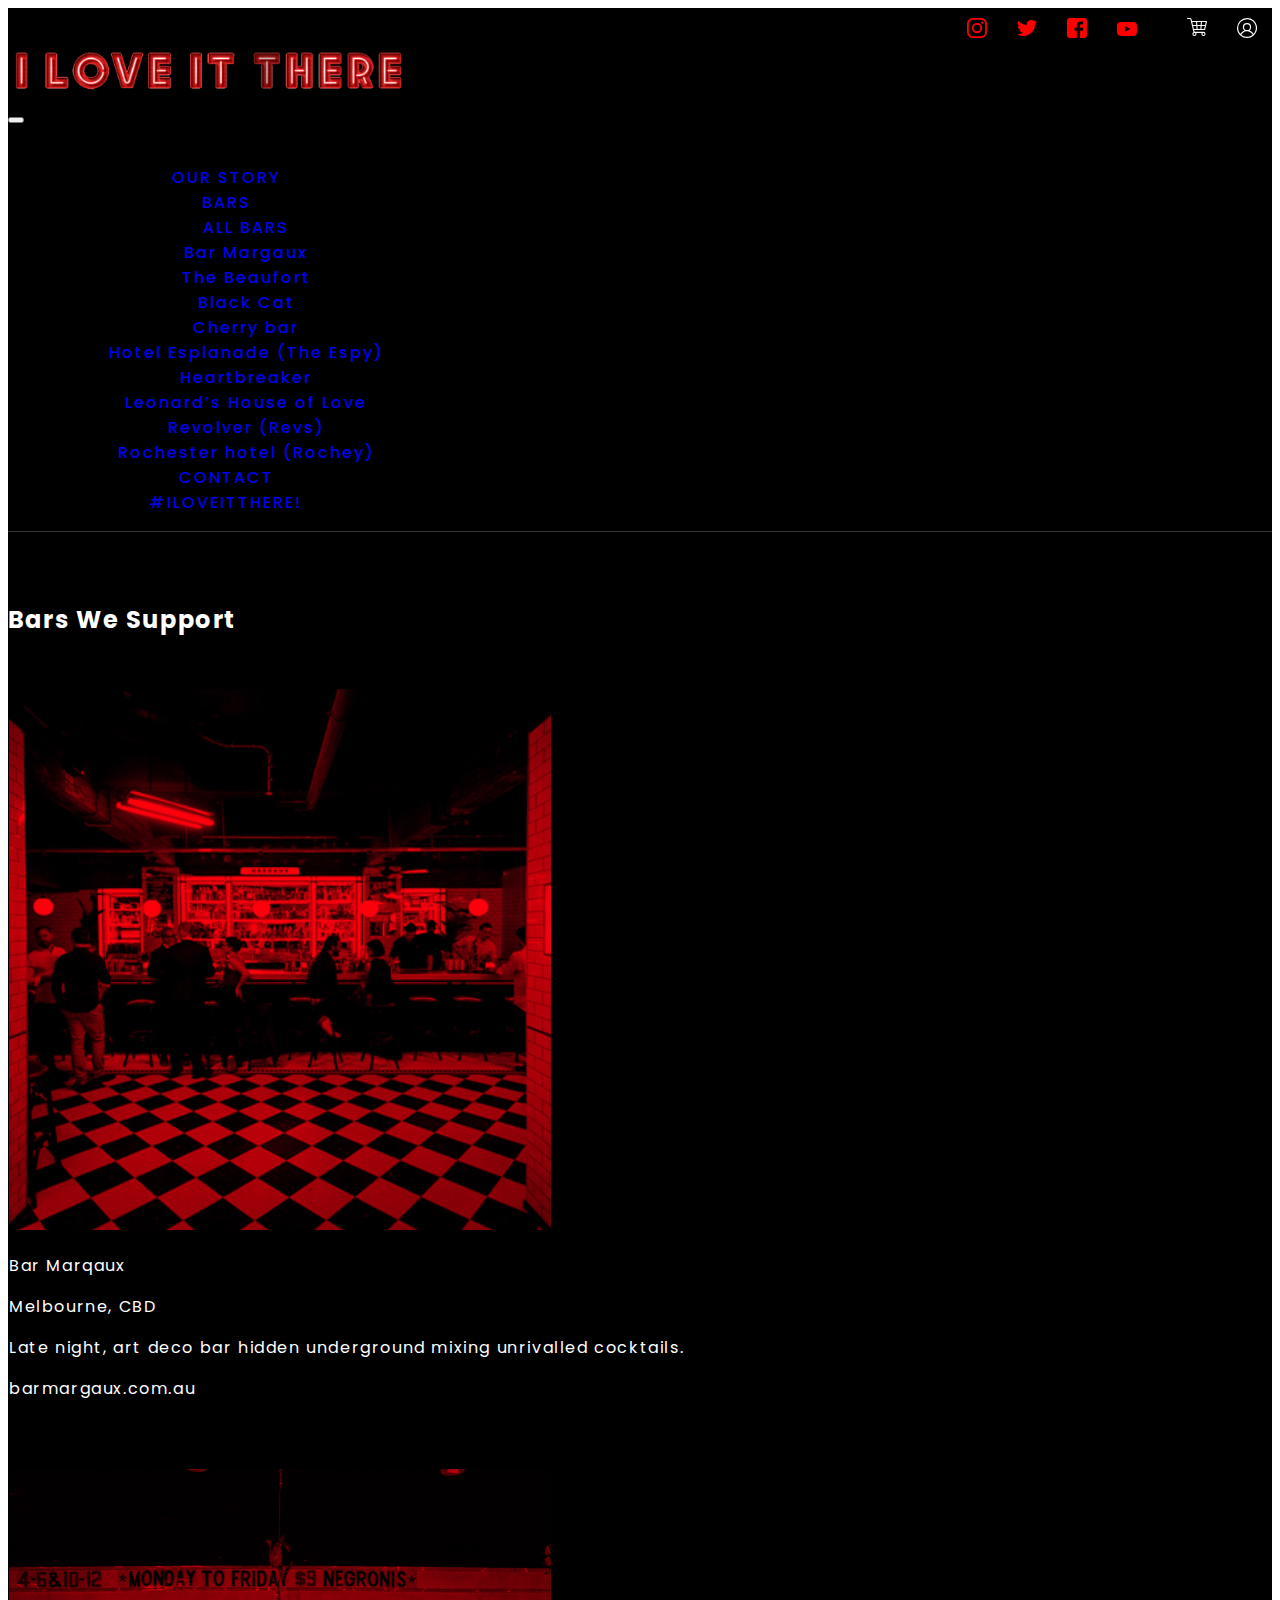
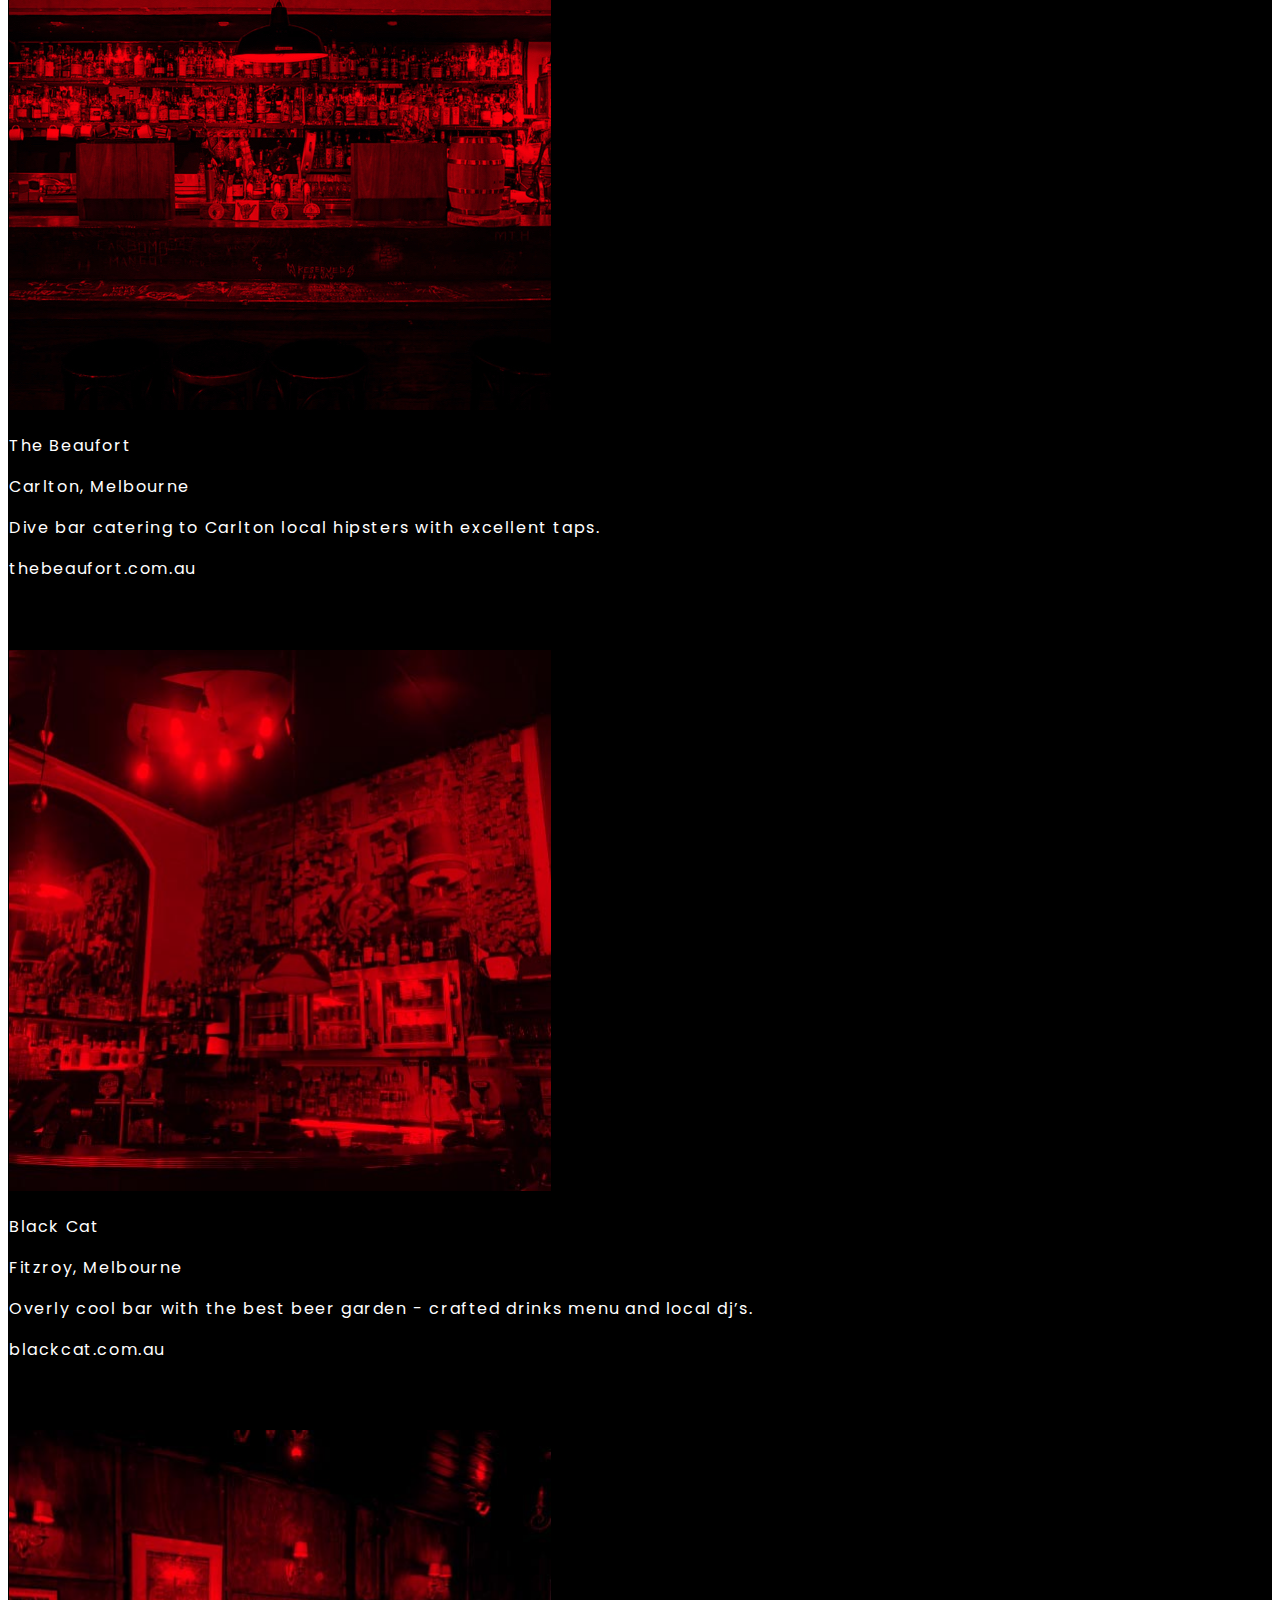
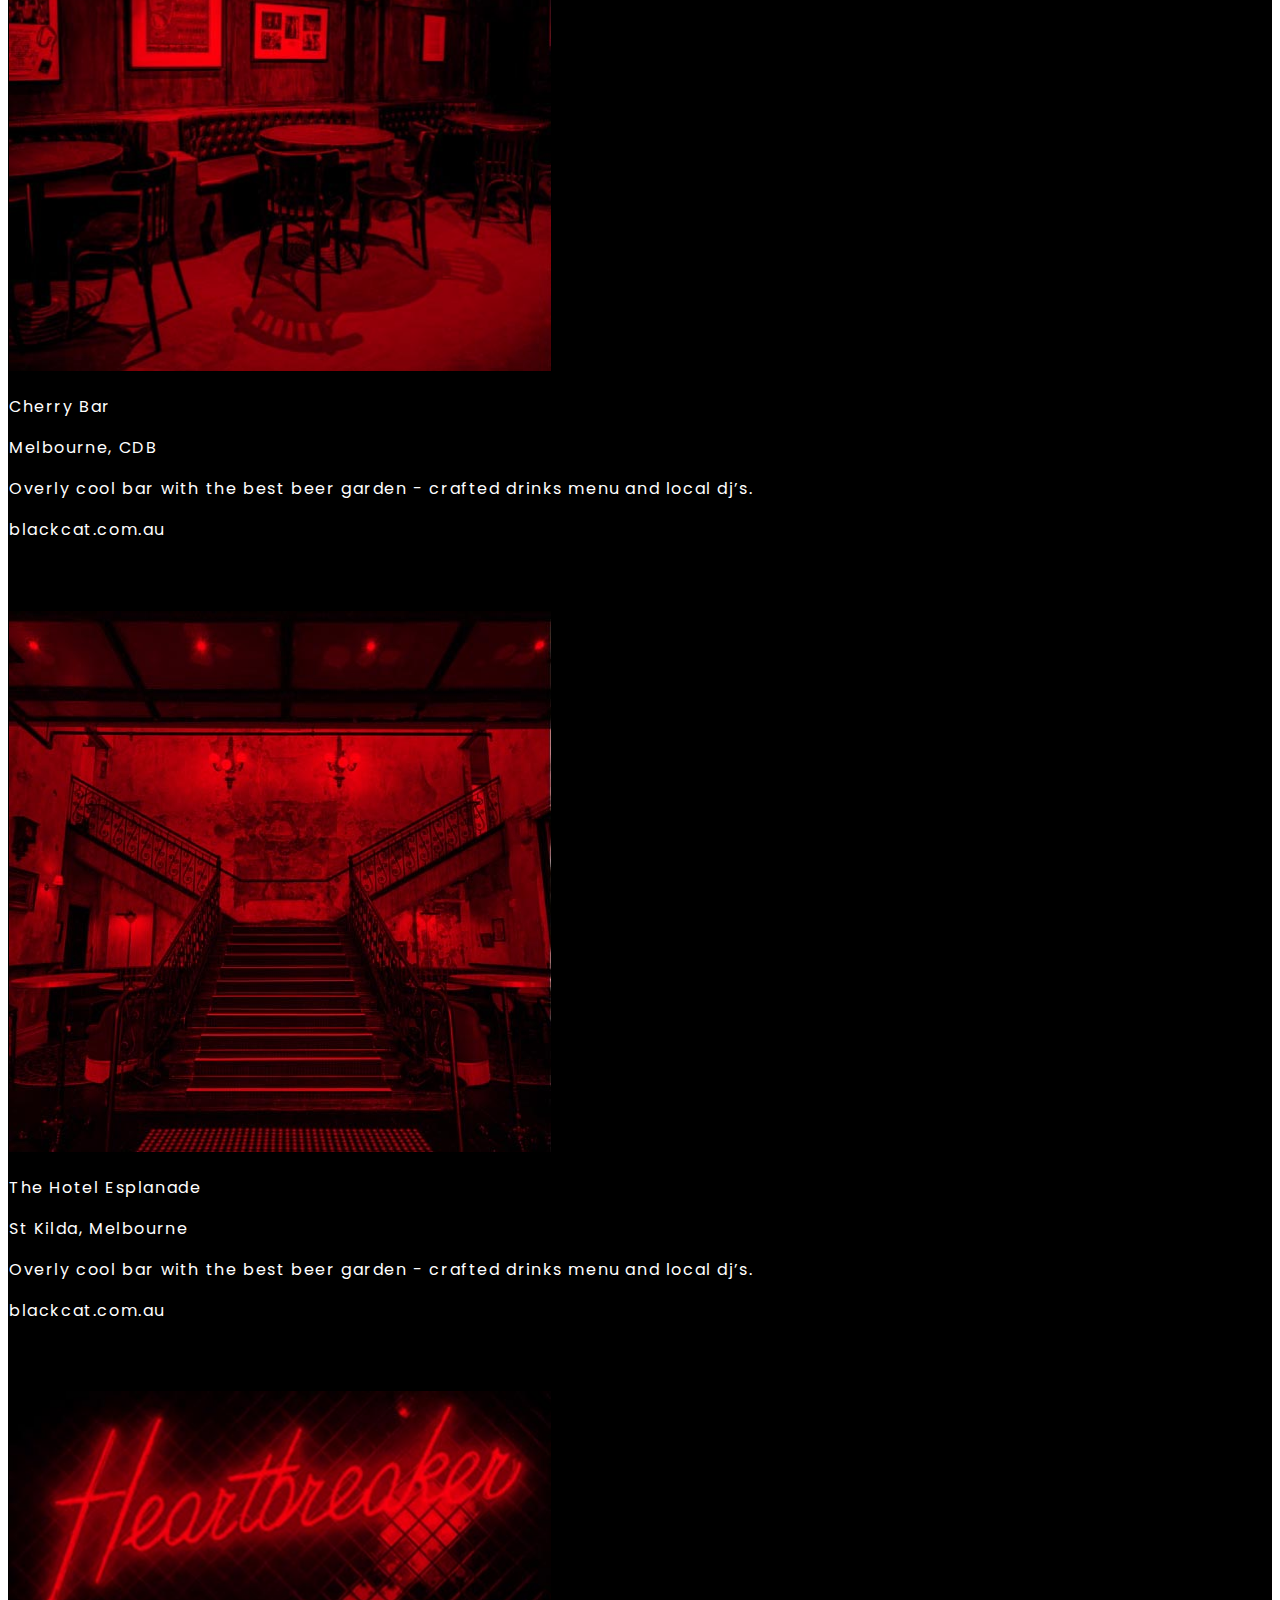
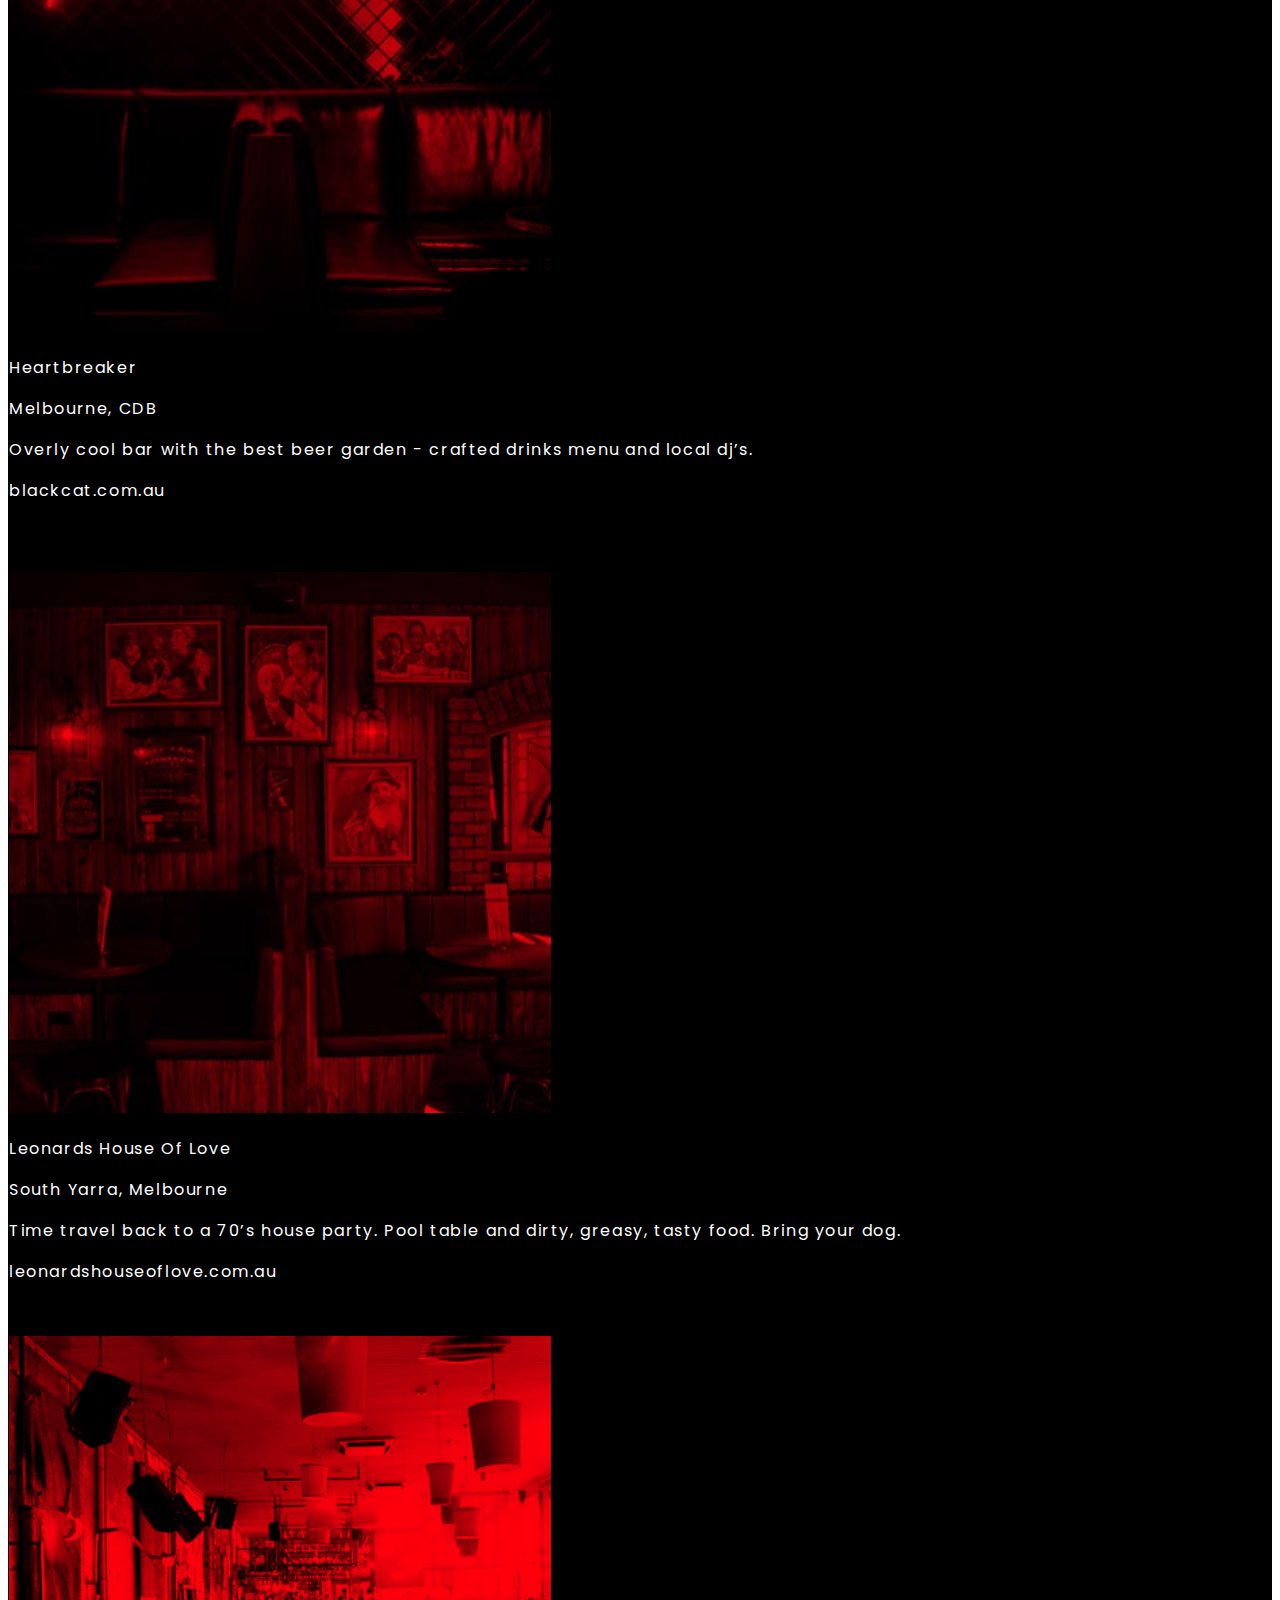
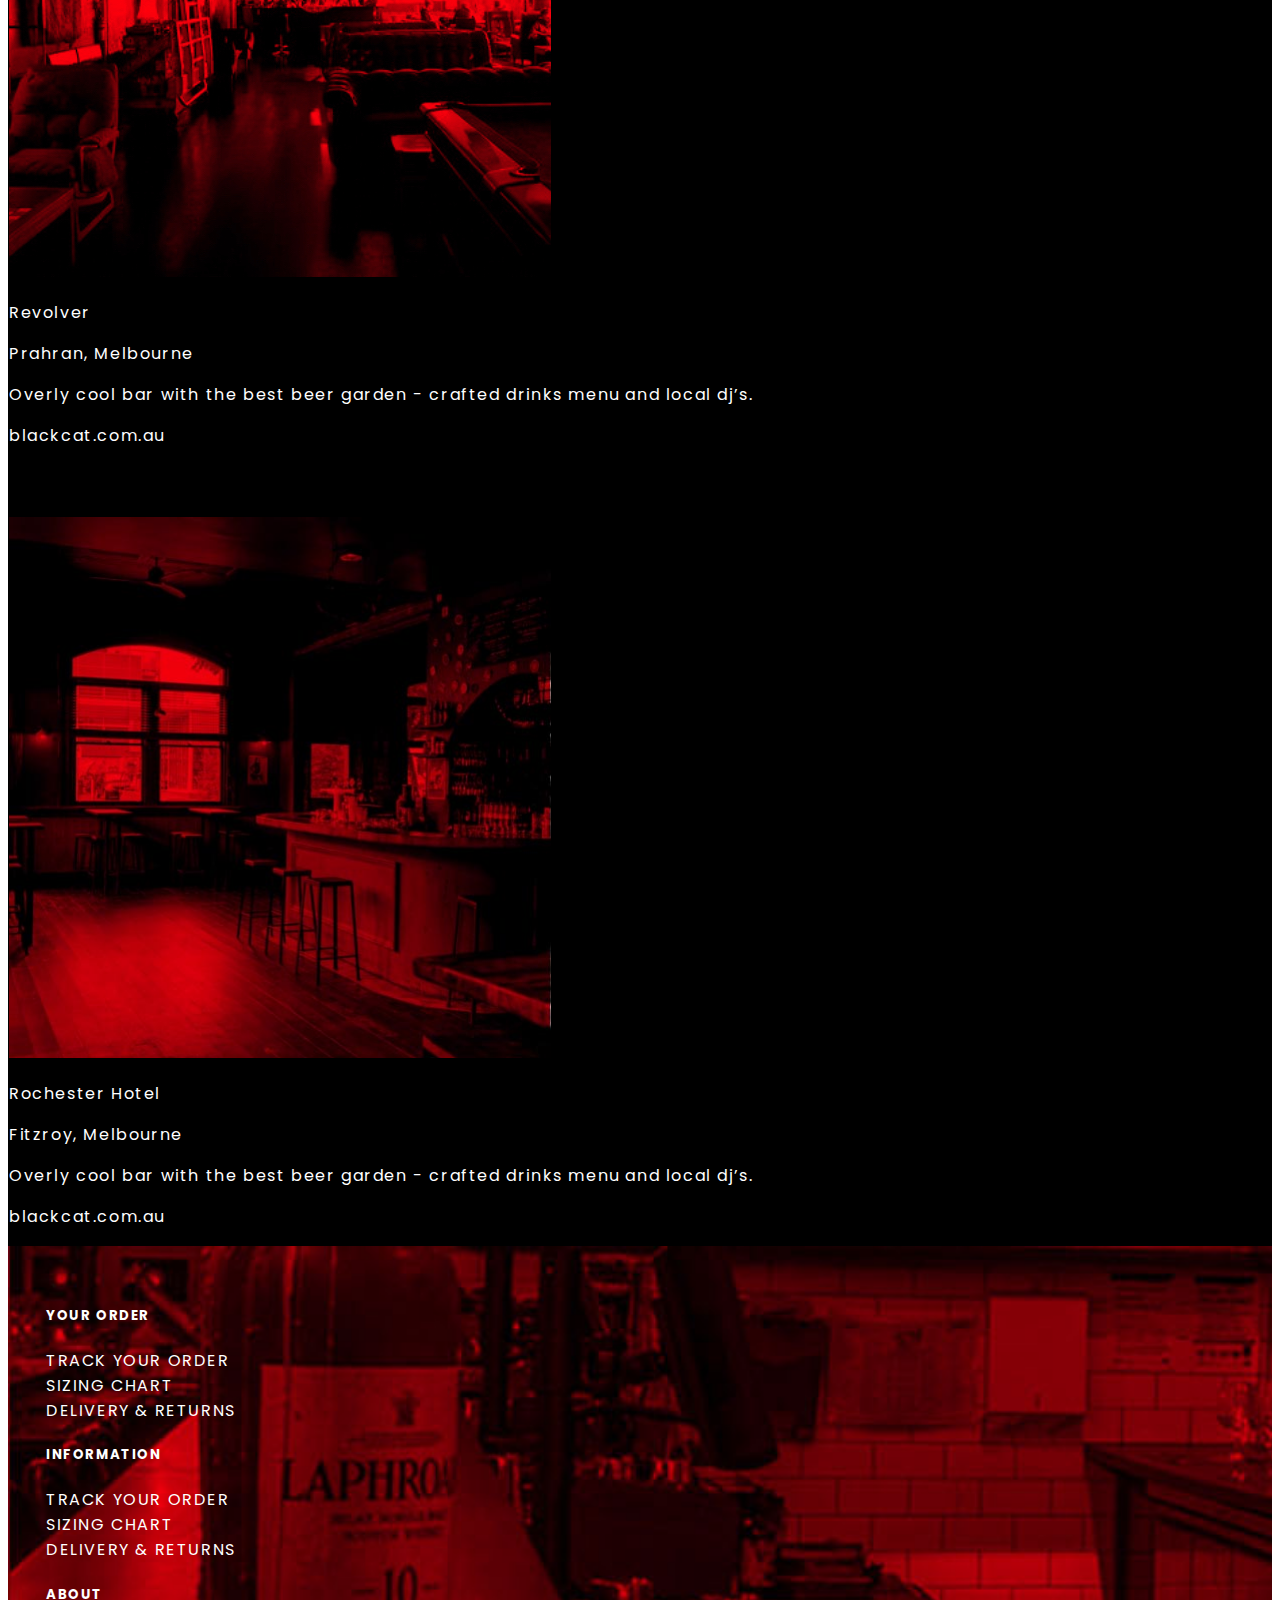
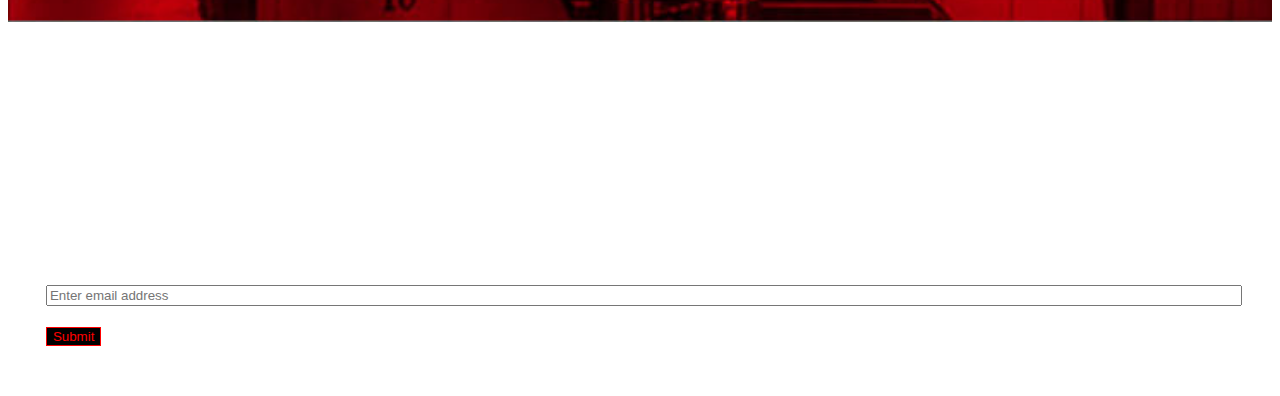
<file: bars.html>
<!DOCTYPE html>
<html lang="en">

<head>
  <meta charset="UTF-8">
  <meta http-equiv="X-UA-Compatible" content="IE=edge">
  <meta name="viewport" content="width=device-width, initial-scale=1.0">
  <link rel="stylesheet" href="css/index.css">
  <link rel="stylesheet" href="css/bars.css">

  <title>I love it there! - Bars</title>
</head>

<body>
  <!DOCTYPE html>
  <html lang="en">

  <head>
    <meta charset="UTF-8">
    <meta http-equiv="X-UA-Compatible" content="IE=edge">
    <meta name="viewport" content="width=device-width, initial-scale=1.0">
    <link href="https://cdn.jsdelivr.net/npm/bootstrap@5.0.0-beta3/dist/css/bootstrap.min.css" rel="stylesheet"
      integrity="sha384-eOJMYsd53ii+scO/bJGFsiCZc+5NDVN2yr8+0RDqr0Ql0h+rP48ckxlpbzKgwra6" crossorigin="anonymous">
    <link rel="preconnect" href="https://fonts.gstatic.com">
    <link href="https://fonts.googleapis.com/css2?family=Poppins:wght@400;500;700&display=swap" rel="stylesheet">
    <link rel="stylesheet" href="css/bars.css">
    <link rel="stylesheet" href="css/index.css">
    <title>I love it there!</title>
  </head>

  <body>
    <div id="socials">
      <div class="socials-bar">
        <div class="socials">
          <img src="images/logo-instagram.svg">
        </div>
        <div class="socials">
          <img src="images/logo-twitter.svg">
        </div>
        <div class="socials">
          <img src="images/logo-facebook.svg">
        </div>
        <div class="socials">
          <img src="images/logo-youtube.svg">
        </div>
        <div class="socials">√
          <img src="images/logo-shoppingcart.svg">
        </div>
        <div class="socials">
          <img src="images/logo-profile.svg">
        </div>
      </div>
    </div>
    <!----------------- NAVIGATION TOP --------------->
    <div class="navigation">
      <nav class="navbar navbar-expand-lg navbar-dark bg-nav">
        <div class="container-fluid">
          <a class="navbar-brand" href="index.html">
            <div class="logo-ilit">
              <img src="images/ILIT-NEON-LOGO-changed.gif">
            </div>
          </a>
          <button class="navbar-toggler" type="button" data-bs-toggle="collapse" data-bs-target="#navbarNavDropdown"
            aria-controls="navbarNavDropdown" aria-expanded="false" aria-label="Toggle navigation">
            <span class="navbar-toggler-icon"></span>
          </button>
          <div class="collapse navbar-collapse" id="navbarNavDropdown">
            <ul class="navbar-nav">
              <li class="nav-item">
                <a class="nav-link active" aria-current="page" href="story.html">OUR STORY</a>
              </li>
              <li class="nav-item dropdown">
                <a class="nav-link dropdown-toggle" href="bars.html" id="navbarDropdownMenuLink" role="button"
                  data-bs-toggle="dropdown" aria-expanded="false">
                  BARS
                </a>
                <ul class="dropdown-menu" aria-labelledby="navbarDropdownMenuLink">
                  <li><a class="dropdown-item" href="bars.html">ALL BARS</a></li>
                  <li><a class="dropdown-item" href="#">Bar Margaux</a></li>
                  <li><a class="dropdown-item" href="#">The Beaufort</a></li>
                  <li><a class="dropdown-item" href="#">Black Cat</a></li>
                  <li><a class="dropdown-item" href="#">Cherry bar</a></li>
                  <li><a class="dropdown-item" href="#">Hotel Esplanade (The Espy)</a></li>
                  <li><a class="dropdown-item" href="#">Heartbreaker </a></li>
                  <li><a class="dropdown-item" href="leonardsshop.html">Leonard’s House of Love</a></li>
                  <li><a class="dropdown-item" href="#">Revolver (Revs) </a></li>
                  <li><a class="dropdown-item" href="#">Rochester hotel (Rochey)</a></li>
                </ul>
              </li>
              <li class="nav-item">
                <a class="nav-link" href="contact.html">CONTACT</a>
              </li>
              <li class="nav-item">
                <a class="nav-link" href="gallery.html">#ILOVEITTHERE!</a>
              </li>

            </ul>
          </div>
        </div>
      </nav>
    </div>
    <!----------------- HERO CONTENT --------------->

    <main class="main">
      <section class="bars-hero">
        <div class="container-fluid page-width">
          <h2 class="text-white text-center my-5">Bars We Support</h2>
          <div class="container">
            <div class="row">
              <div class="col-4">
                <div class="card">
                  <div>
                    <img src="images/bar-spacer-img.png" class="bar-img margaux card-img-top">
                  </div>
                  <div class="card-body">
                    <p class="lead card-text">Bar Marqaux</p>
                    <p>Melbourne, CBD</p>
                    <p>Late night, art deco bar hidden underground mixing unrivalled cocktails.</p>

                    <p>barmargaux.com.au</p>
                  </div>
                </div>
              </div>
              <div class="col-4">
                <div class="card">
                  <div>
                    <img src="images/bar-spacer-img.png" class="bar-img beaufort card-img-top">
                  </div>
                  <div class="card-body">
                    <p class="lead card-text">The Beaufort</p>
                    <p>Carlton, Melbourne</p>
                    <p>Dive bar catering to Carlton local hipsters with excellent taps.
                    </p>
                    <p>thebeaufort.com.au</p>
                  </div>
                </div>
              </div>
              <div class="col-4">
                <div class="card">
                  <img src="images/bar-spacer-img.png" class="bar-img blackcat card-img-top" alt="...">
                  <div class="card-body">
                    <p class="lead card-text">Black Cat</p>
                    <p>Fitzroy, Melbourne</p>
                    <p>Overly cool bar with the best beer garden - crafted drinks menu and local dj’s.</p>

                    <p>blackcat.com.au</p>
                  </div>
                </div>
              </div>
            </div>
          </div>
          <div class="container">
            <div class="row">
              <div class="col-4">
                <div class="card">
                  <img src="images/bar-spacer-img.png" class="bar-img cherrybar card-img-top" alt="...">
                  <div class="card-body">
                    <p class="lead card-text">Cherry Bar</p>
                    <p>Melbourne, CDB</p>
                    <p>Overly cool bar with the best beer garden - crafted drinks menu and local dj’s.</p>

                    <p>blackcat.com.au</p>
                  </div>
                </div>
              </div>
              <div class="col-4">
                <div class="card">
                  <img src="images/bar-spacer-img.png" class="bar-img espy card-img-top" alt="...">
                  <div class="card-body">
                    <p class="lead card-text">The Hotel Esplanade</p>
                    <p> St Kilda, Melbourne</p>
                    <p>Overly cool bar with the best beer garden - crafted drinks menu and local dj’s.</p>

                    <p>blackcat.com.au</p>
                  </div>
                </div>
              </div>
              <div class="col-4">
                <div class="card">
                  <img src="images/bar-spacer-img.png" class="bar-img heart card-img-top" alt="...">
                  <div class="card-body">
                    <p class="lead card-text">Heartbreaker</p>
                    <p>Melbourne, CDB</p>
                    <p>Overly cool bar with the best beer garden - crafted drinks menu and local dj’s.</p>

                    <p>blackcat.com.au</p>
                  </div>
                </div>
              </div>
            </div>
          </div>
          <div class="container">
            <div class="row">
              <div class="col-4">
                <div class="card">
                  <a href="leonardsshop.html">
                  <img src="images/bar-spacer-img.png" class="bar-img leo card-img-top" alt="..."></a>
                  <div class="card-body">
                    <p class="lead card-text">Leonards House Of Love</p>
                    <p>South Yarra, Melbourne</p>
                    <p>Time travel back to a 70’s house party. Pool table and dirty, greasy, tasty food. Bring your dog.

                      </p>

                    <a class="text-white" href="https://leonardshouseoflove.com.au/">leonardshouseoflove.com.au</a>
                  </div>
                </div>
              </div>
              <div class="col-4">
                <div class="card">
                  <img src="images/bar-spacer-img.png" class="bar-img rev card-img-top" alt="...">
                  <div class="card-body">
                    <p class="lead card-text">Revolver</p>
                    <p>Prahran, Melbourne</p>
                    <p>Overly cool bar with the best beer garden - crafted drinks menu and local dj’s.</p>

                    <p>blackcat.com.au</p>
                  </div>
                </div>
              </div>
              <div class="col-4">
                <div class="card">
                  <img src="images/bar-spacer-img.png" class="bar-img rochy card-img-top" alt="...">
                  <div class="card-body">
                    <p class="lead card-text">Rochester Hotel</p>
                    <p>Fitzroy, Melbourne</p>
                    <p>Overly cool bar with the best beer garden - crafted drinks menu and local dj’s.</p>

                    <p>blackcat.com.au</p>
                  </div>
                </div>
              </div>
            </div>
          </div>

        </div>
      </section>

    </main>
    <footer class="footer">
      <div class="container-fluid">
          <div class="row text-white">
              <div class="col-2">
                  <h5>YOUR ORDER</h5>
                  <p>TRACK YOUR ORDER<br>
                  SIZING CHART<br>
                  DELIVERY & RETURNS</p>
              </div>
              <div class="col-2">
                  <h5>INFORMATION</h5>
                  <p>TRACK YOUR ORDER<br>
                      SIZING CHART<br>
                      DELIVERY & RETURNS</p>
              </div>
              <div class="col-2">
                  <h5>ABOUT</h5>
                  <p>TRACK YOUR ORDER<br>
                      SIZING CHART<br>
                      DELIVERY & RETURNS</p>
              </div>
              <div class="col-2">
                  <h5>CONNECT</h5>
                  <p>TRACK YOUR ORDER<br>
                      SIZING CHART<br>
                      DELIVERY & RETURNS</p>
              </div>
              <div class="col-4">
                  <form>
                      <div class="form-group">
                          <label for="exampleInputEmail1"><strong>SUBSCRIBE</strong></label>
                          <label for="exampleInputEmail1"></label>
                          <input type="email" class="form-control" id="exampleInputEmail1"
                              aria-describedby="emailHelp" placeholder="Enter email address">
                      </div>
                      <button type="submit" class="mt-2 btn btn-primary">Submit</button>
                  </form>
              </div>

          </div>
      </div>

      </div>
  </footer>

    <script src="https://cdn.jsdelivr.net/npm/bootstrap@5.0.0-beta3/dist/js/bootstrap.bundle.min.js"
      integrity="sha384-JEW9xMcG8R+pH31jmWH6WWP0WintQrMb4s7ZOdauHnUtxwoG2vI5DkLtS3qm9Ekf"
      crossorigin="anonymous"></script>
  </body>

  </html>
</body>

</html>
</file>
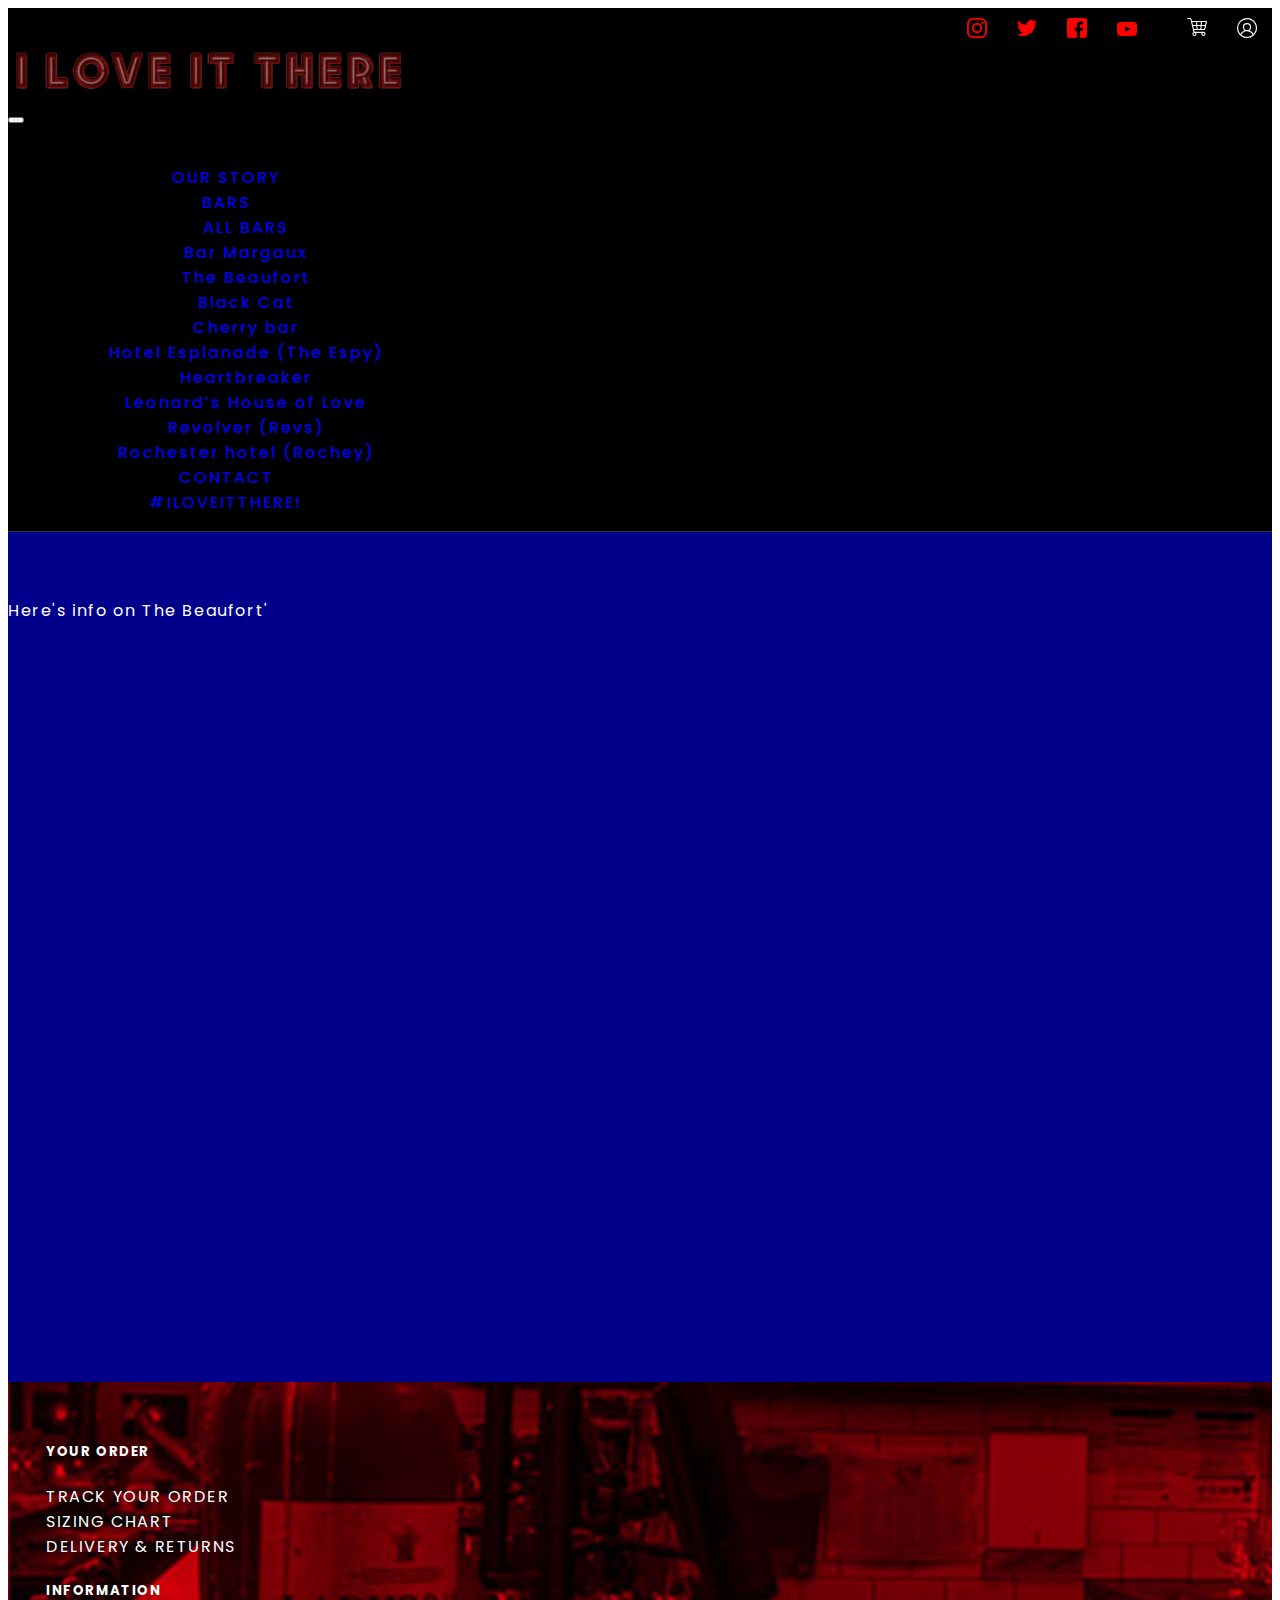
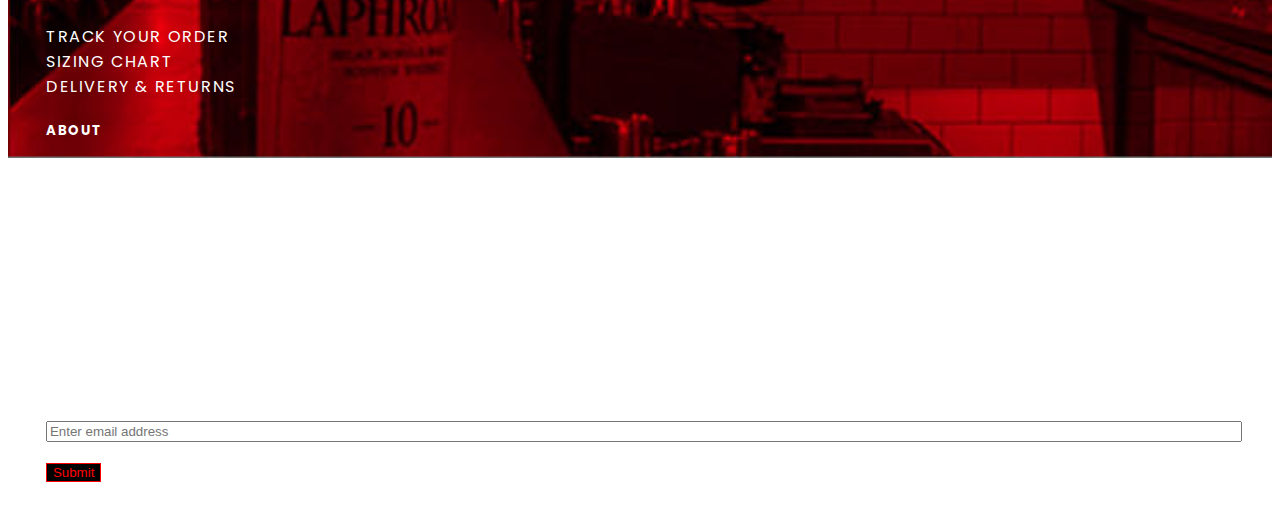
<file: beaufort.html>
<!DOCTYPE html>
<html lang="en">
<head>
    <meta charset="UTF-8">
    <meta http-equiv="X-UA-Compatible" content="IE=edge">
    <meta name="viewport" content="width=device-width, initial-scale=1.0">
    <title>I love it there! - The Beaufort</title>
</head>
<body>
    <!DOCTYPE html>
<html lang="en">
<head>
    <meta charset="UTF-8">
    <meta http-equiv="X-UA-Compatible" content="IE=edge">
    <meta name="viewport" content="width=device-width, initial-scale=1.0">
    <link rel="stylesheet" href="css/index.css">
    <link rel="stylesheet" href="css/beaufort.css">

    <title>I love it there! - Bars</title>
</head>
<body>
    <!DOCTYPE html>
<html lang="en">

<head>
    <meta charset="UTF-8">
    <meta http-equiv="X-UA-Compatible" content="IE=edge">
    <meta name="viewport" content="width=device-width, initial-scale=1.0">
    <link href="https://cdn.jsdelivr.net/npm/bootstrap@5.0.0-beta3/dist/css/bootstrap.min.css" rel="stylesheet"
        integrity="sha384-eOJMYsd53ii+scO/bJGFsiCZc+5NDVN2yr8+0RDqr0Ql0h+rP48ckxlpbzKgwra6" crossorigin="anonymous">
    <link rel="preconnect" href="https://fonts.gstatic.com">
    <link href="https://fonts.googleapis.com/css2?family=Poppins:wght@400;500;700&display=swap" rel="stylesheet">
    <link rel="stylesheet" href="css/bars.css">
    <link rel="stylesheet" href="css/index.css">
    <title>I love it there!</title>
</head>

<body>
    <div id="socials">
        <div class="socials-bar">
            <div class="socials">
                <img src="images/logo-instagram.svg">
            </div>
            <div class="socials">
                <img src="images/logo-twitter.svg">
            </div>
            <div class="socials">
                <img src="images/logo-facebook.svg">
            </div>
            <div class="socials">
                <img src="images/logo-youtube.svg">
            </div>
            <div class="socials">√
                <img src="images/logo-shoppingcart.svg">
            </div>
            <div class="socials">
                <img src="images/logo-profile.svg">
            </div>
        </div>
    </div>
    <!----------------- NAVIGATION TOP --------------->
    <div class="navigation">
        <nav class="navbar navbar-expand-lg navbar-dark bg-nav">
            <div class="container-fluid">
                <a class="navbar-brand" href="index.html">
                    <div class="logo-ilit">
                        <img src="images/ILIT-NEON-LOGO-changed.gif">
                    </div>
                </a>
                <button class="navbar-toggler" type="button" data-bs-toggle="collapse"
                    data-bs-target="#navbarNavDropdown" aria-controls="navbarNavDropdown" aria-expanded="false"
                    aria-label="Toggle navigation">
                    <span class="navbar-toggler-icon"></span>
                </button>
                <div class="collapse navbar-collapse" id="navbarNavDropdown">
                    <ul class="navbar-nav">
                        <li class="nav-item">
                            <a class="nav-link active" aria-current="page" href="story.html">OUR STORY</a>
                        </li>
                        <li class="nav-item dropdown">
                            <a class="nav-link dropdown-toggle" href="bars.html" id="navbarDropdownMenuLink" role="button"
                                data-bs-toggle="dropdown" aria-expanded="false">
                                BARS
                            </a>
                            <ul class="dropdown-menu" aria-labelledby="navbarDropdownMenuLink">
                                <li><a class="dropdown-item" href="bars.html">ALL BARS</a></li>
                                <li><a class="dropdown-item" href="#">Bar Margaux</a></li>
                                <li><a class="dropdown-item" href="beaufort.html">The Beaufort</a></li>
                                <li><a class="dropdown-item" href="#">Black Cat</a></li>
                                <li><a class="dropdown-item" href="#">Cherry bar</a></li>
                                <li><a class="dropdown-item" href="#">Hotel Esplanade (The Espy)</a></li>
                                <li><a class="dropdown-item" href="#">Heartbreaker </a></li>
                                <li><a class="dropdown-item" href="#">Leonard’s House of Love</a></li>
                                <li><a class="dropdown-item" href="#">Revolver (Revs) </a></li>
                                <li><a class="dropdown-item" href="#">Rochester hotel (Rochey)</a></li>
                            </ul>
                        </li>
                        <li class="nav-item">
                            <a class="nav-link" href="contact.html">CONTACT</a>
                        </li>
                        <li class="nav-item">
                            <a class="nav-link" href="hashtag.html">#ILOVEITTHERE!</a>
                        </li>

                    </ul>
                </div>
            </div>
        </nav>
    </div>
    <!----------------- HERO CONTENT --------------->

    <main class="main">
        <div class="beaufort-hero">
            <div class="container-fluid">
                <p class="lead text-white text-center">Here's info on The Beaufort'
            </div>

        </div>
        </div>
    </main>
    <footer class="footer">
        <div class="container-fluid">
            <div class="row text-white">
                <div class="col-2">
                    <h5>YOUR ORDER</h5>
                    <p>TRACK YOUR ORDER<br>
                    SIZING CHART<br>
                    DELIVERY & RETURNS</p>
                </div>
                <div class="col-2">
                    <h5>INFORMATION</h5>
                    <p>TRACK YOUR ORDER<br>
                        SIZING CHART<br>
                        DELIVERY & RETURNS</p>
                </div>
                <div class="col-2">
                    <h5>ABOUT</h5>
                    <p>TRACK YOUR ORDER<br>
                        SIZING CHART<br>
                        DELIVERY & RETURNS</p>
                </div>
                <div class="col-2">
                    <h5>CONNECT</h5>
                    <p>TRACK YOUR ORDER<br>
                        SIZING CHART<br>
                        DELIVERY & RETURNS</p>
                </div>
                <div class="col-4">
                    <form>
                        <div class="form-group">
                            <label for="exampleInputEmail1"><strong>SUBSCRIBE</strong></label>
                            <label for="exampleInputEmail1"></label>
                            <input type="email" class="form-control" id="exampleInputEmail1"
                                aria-describedby="emailHelp" placeholder="Enter email address">
                        </div>
                        <button type="submit" class="mt-2 btn btn-primary">Submit</button>
                    </form>
                </div>

            </div>
        </div>

        </div>
    </footer>
    <script src="https://cdn.jsdelivr.net/npm/bootstrap@5.0.0-beta3/dist/js/bootstrap.bundle.min.js"
        integrity="sha384-JEW9xMcG8R+pH31jmWH6WWP0WintQrMb4s7ZOdauHnUtxwoG2vI5DkLtS3qm9Ekf"
        crossorigin="anonymous"></script>
</body>

</html>
</body>
</html>
</body>
</html>
</file>
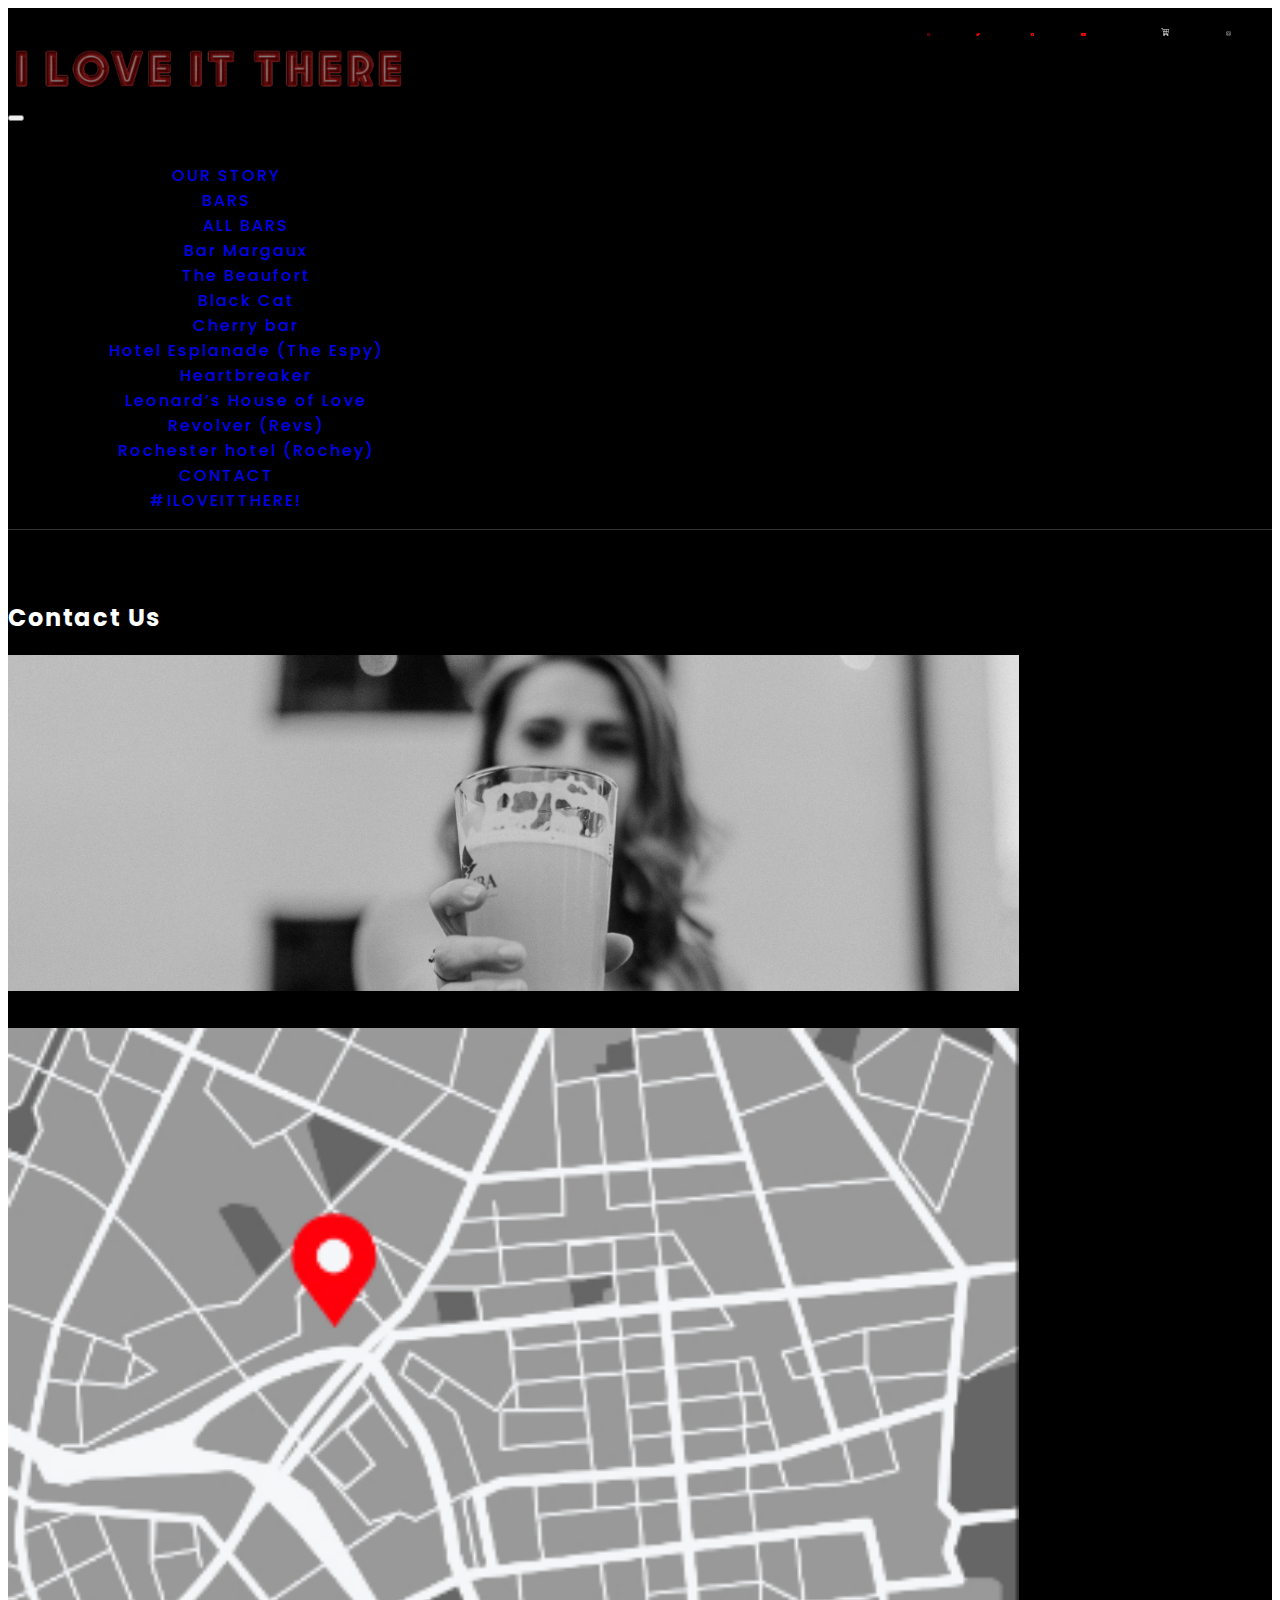
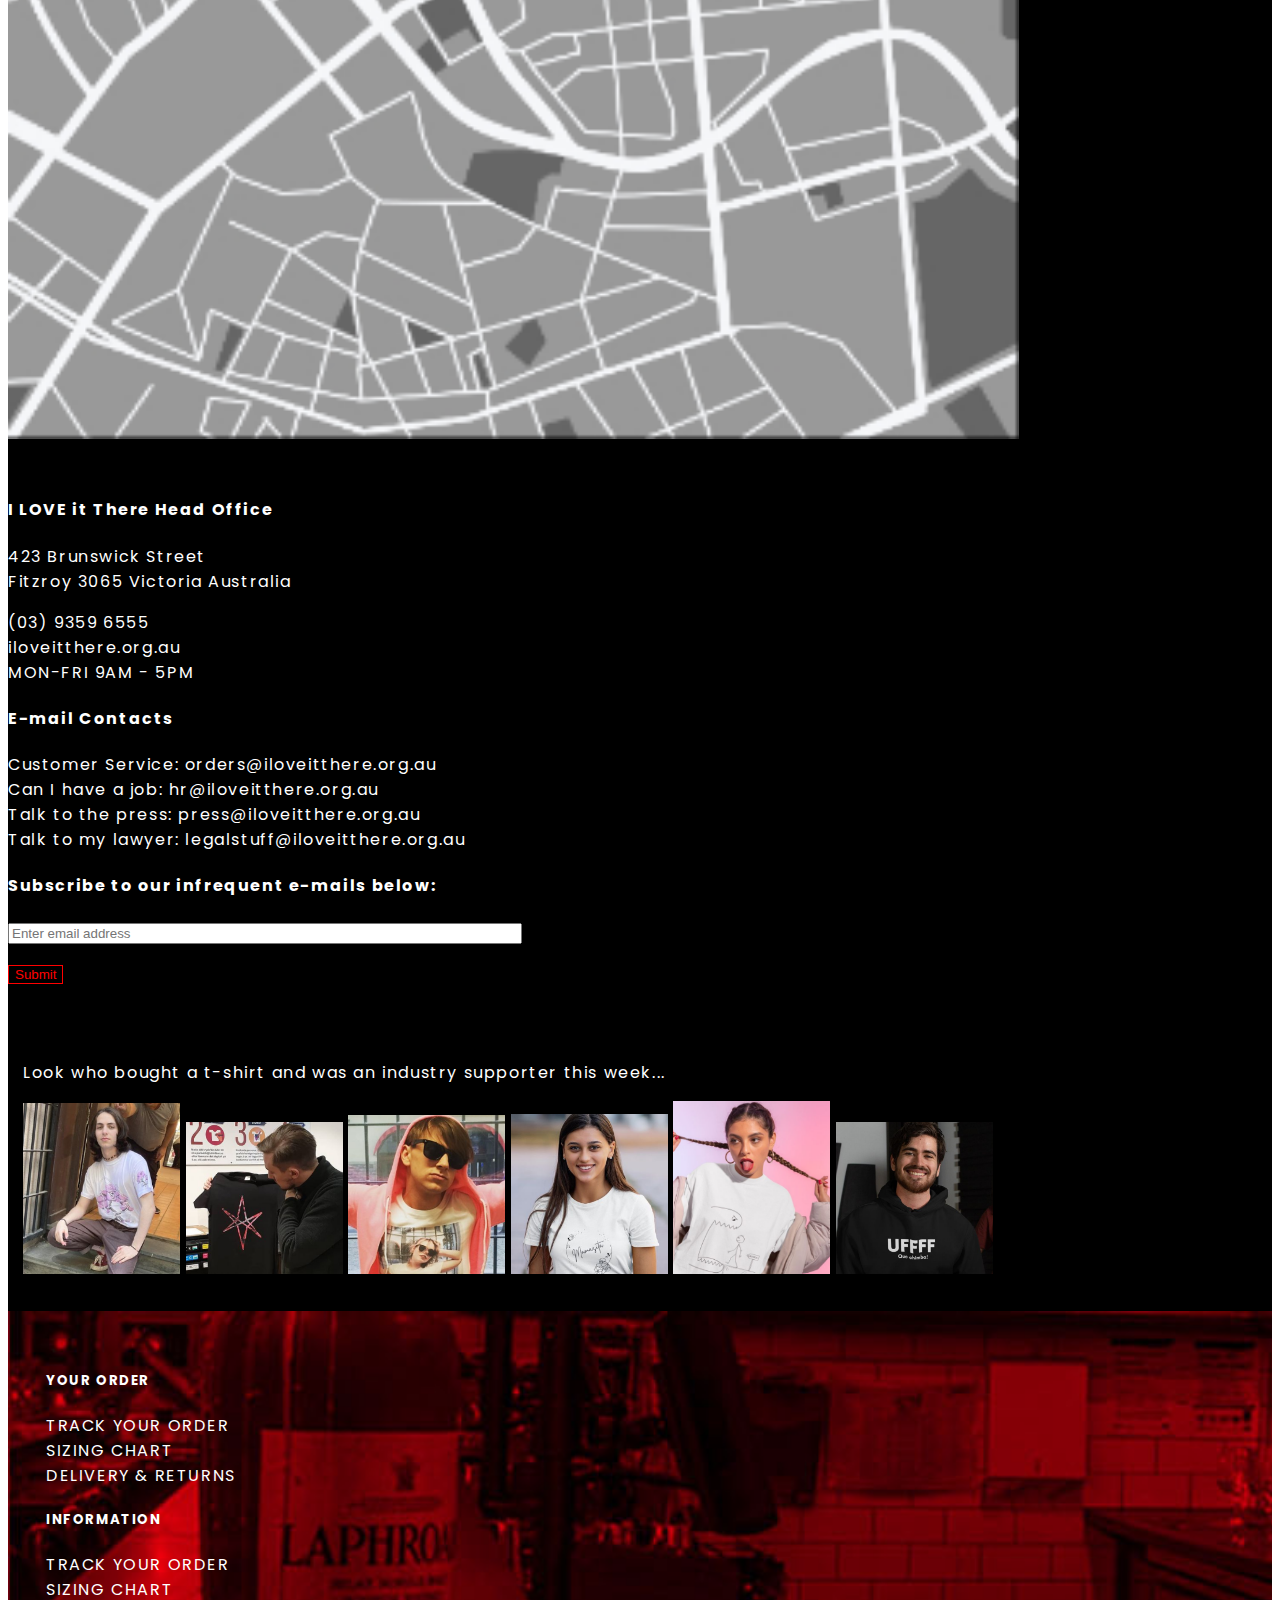
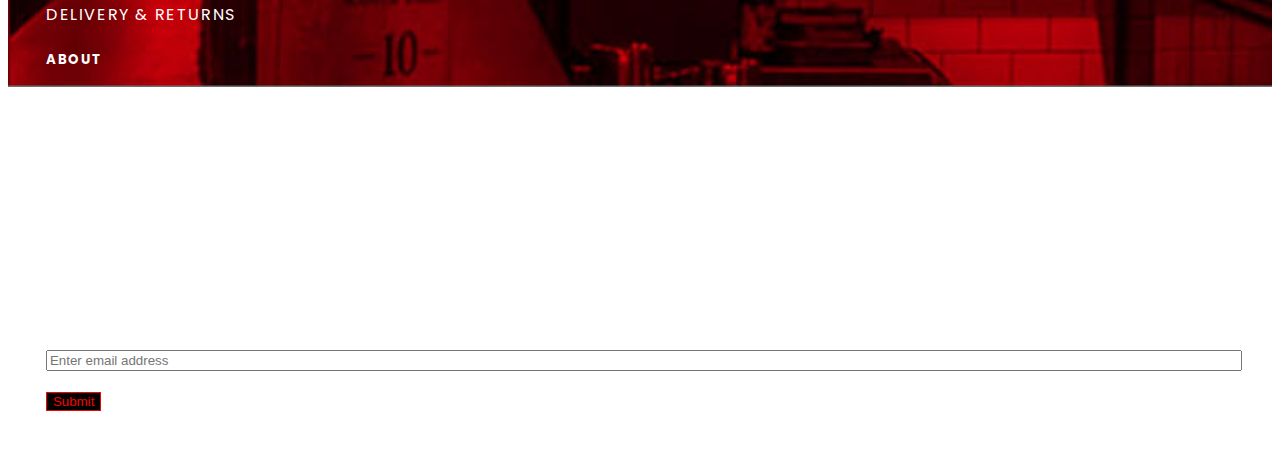
<file: contact.html>
<!DOCTYPE html>
<html lang="en">

<head>
    <meta charset="UTF-8">
    <meta http-equiv="X-UA-Compatible" content="IE=edge">
    <meta name="viewport" content="width=device-width, initial-scale=1.0">
    <link href="https://cdn.jsdelivr.net/npm/bootstrap@5.0.0-beta3/dist/css/bootstrap.min.css" rel="stylesheet"
        integrity="sha384-eOJMYsd53ii+scO/bJGFsiCZc+5NDVN2yr8+0RDqr0Ql0h+rP48ckxlpbzKgwra6" crossorigin="anonymous">
    <link rel="preconnect" href="https://fonts.gstatic.com">
    <link href="https://fonts.googleapis.com/css2?family=Poppins:wght@400;500;700&display=swap" rel="stylesheet">
    <link rel="stylesheet" href="css/index.css">
    <link rel="stylesheet" href="css/contact.css">

    <title>I love it there! - Contact Us</title>
</head>

<body>
    <div id="socials">
        <div class="socials-bar">
            <div class="socials">
                <img src="images/logo-instagram.svg">
            </div>
            <div class="socials">
                <img src="images/logo-twitter.svg">
            </div>
            <div class="socials">
                <img src="images/logo-facebook.svg">
            </div>
            <div class="socials">
                <img src="images/logo-youtube.svg">
            </div>
            <div class="socials">√
                <img src="images/logo-shoppingcart.svg">
            </div>
            <div class="socials">
                <img src="images/logo-profile.svg">
            </div>
        </div>
    </div>
    <!----------------- NAVIGATION TOP --------------->
    <div class="navigation">
        <nav class="navbar navbar-expand-lg navbar-dark bg-nav">
            <div class="container-fluid">
                <a class="navbar-brand" href="index.html">
                    <div class="logo-ilit">
                        <img src="images/ILIT-NEON-LOGO-changed.gif">
                    </div>
                </a>
                <button class="navbar-toggler" type="button" data-bs-toggle="collapse"
                    data-bs-target="#navbarNavDropdown" aria-controls="navbarNavDropdown" aria-expanded="false"
                    aria-label="Toggle navigation">
                    <span class="navbar-toggler-icon"></span>
                </button>
                <div class="collapse navbar-collapse" id="navbarNavDropdown">
                    <ul class="navbar-nav">
                        <li class="nav-item">
                            <a class="nav-link active" aria-current="page" href="story.html">OUR STORY</a>
                        </li>
                        <li class="nav-item dropdown">
                            <a class="nav-link dropdown-toggle" href="bars.html" id="navbarDropdownMenuLink"
                                role="button" data-bs-toggle="dropdown" aria-expanded="false">
                                BARS
                            </a>
                            <ul class="dropdown-menu" aria-labelledby="navbarDropdownMenuLink">
                                <li><a class="dropdown-item" href="bars.html">ALL BARS</a></li>
                                <li><a class="dropdown-item" href="#">Bar Margaux</a></li>
                                <li><a class="dropdown-item" href="#">The Beaufort</a></li>
                                <li><a class="dropdown-item" href="#">Black Cat</a></li>
                                <li><a class="dropdown-item" href="#">Cherry bar</a></li>
                                <li><a class="dropdown-item" href="#">Hotel Esplanade (The Espy)</a></li>
                                <li><a class="dropdown-item" href="#">Heartbreaker </a></li>
                                <li><a class="dropdown-item" href="leonardsshop.html">Leonard’s House of Love</a></li>
                                <li><a class="dropdown-item" href="#">Revolver (Revs) </a></li>
                                <li><a class="dropdown-item" href="#">Rochester hotel (Rochey)</a></li>
                            </ul>
                        </li>
                        <li class="nav-item">
                            <a class="nav-link" href="contact.html">CONTACT</a>
                        </li>
                        <li class="nav-item">
                            <a class="nav-link" href="gallery.html">#ILOVEITTHERE!</a>
                        </li>

                    </ul>
                </div>
            </div>
        </nav>
    </div>
    <!----------------- HERO CONTENT --------------->

    <main class="main">
        <div class="contact-hero text-white ">
            <div class="container-fluid story-width">
                <h2 class="text-center my-5">Contact Us</h2>

                <div><img src="images/contact@2x.png"></div>
                <div class="row my-5">

                    <div class="col-4"><img src="images/Contact-map.PNG"></div>
                    <div class="col-8">
                        <h4>I LOVE it There Head Office</h4>
                        <p>423 Brunswick Street<br>
                            Fitzroy 3065 Victoria Australia
                        </p>
                        <p>(03) 9359 6555<br>
                            iloveitthere.org.au<br>
                            MON-FRI 9AM - 5PM</p>

                        <h4 class="mt-5">E-mail Contacts</h4>
                        <p>Customer Service: orders@iloveitthere.org.au<br>
                            Can I have a job: hr@iloveitthere.org.au<br>
                            Talk to the press: press@iloveitthere.org.au<br>
                            Talk to my lawyer: legalstuff@iloveitthere.org.au</p>

                        
                    </div>
                </div>
                <h4>Subscribe to our infrequent e-mails below:
                </h4>
                <form>
                    <div class="form-group">
                        <label for="exampleInputEmail1"></label>
                        <input type="email" class="form-control" id="exampleInputEmail1"
                            aria-describedby="emailHelp" placeholder="Enter email address">
                    </div>
                    <button type="submit" class="btn btn-primary">Submit</button>
                </form>
                <div>
                    <div class="socials">
                        
                        <div class="row py-5 text-center">
                            <p>Look who bought a t-shirt and was an industry supporter
                            this week...</p>
                            <img src="images/Contact-social1.png">
                            <img src="images/Contact-social2.png">
                            <img src="images/Contact-social3.png">
                            <img src="images/Contact-social4.png">
                            <img src="images/Contact-social5.png">
                            <img src="images/Contact-social6.png">
                        </div>
                    </div>
                </div>
            </div>
        </div>



    </main>
    <footer class="footer">
        <div class="container-fluid">
            <div class="row text-white">
                <div class="col-2">
                    <h5>YOUR ORDER</h5>
                    <p>TRACK YOUR ORDER<br>
                    SIZING CHART<br>
                    DELIVERY & RETURNS</p>
                </div>
                <div class="col-2">
                    <h5>INFORMATION</h5>
                    <p>TRACK YOUR ORDER<br>
                        SIZING CHART<br>
                        DELIVERY & RETURNS</p>
                </div>
                <div class="col-2">
                    <h5>ABOUT</h5>
                    <p>TRACK YOUR ORDER<br>
                        SIZING CHART<br>
                        DELIVERY & RETURNS</p>
                </div>
                <div class="col-2">
                    <h5>CONNECT</h5>
                    <p>TRACK YOUR ORDER<br>
                        SIZING CHART<br>
                        DELIVERY & RETURNS</p>
                </div>
                <div class="col-4">
                    <form>
                        <div class="form-group">
                            <label for="exampleInputEmail1"><strong>SUBSCRIBE</strong></label>
                            <label for="exampleInputEmail1"></label>
                            <input type="email" class="form-control" id="exampleInputEmail1"
                                aria-describedby="emailHelp" placeholder="Enter email address">
                        </div>
                        <button type="submit" class="mt-2 btn btn-primary">Submit</button>
                    </form>
                </div>

            </div>
        </div>

        </div>
    </footer>
    <script src="https://cdn.jsdelivr.net/npm/bootstrap@5.0.0-beta3/dist/js/bootstrap.bundle.min.js"
        integrity="sha384-JEW9xMcG8R+pH31jmWH6WWP0WintQrMb4s7ZOdauHnUtxwoG2vI5DkLtS3qm9Ekf"
        crossorigin="anonymous"></script>
</body>

</html>
</body>

</html>
</file>
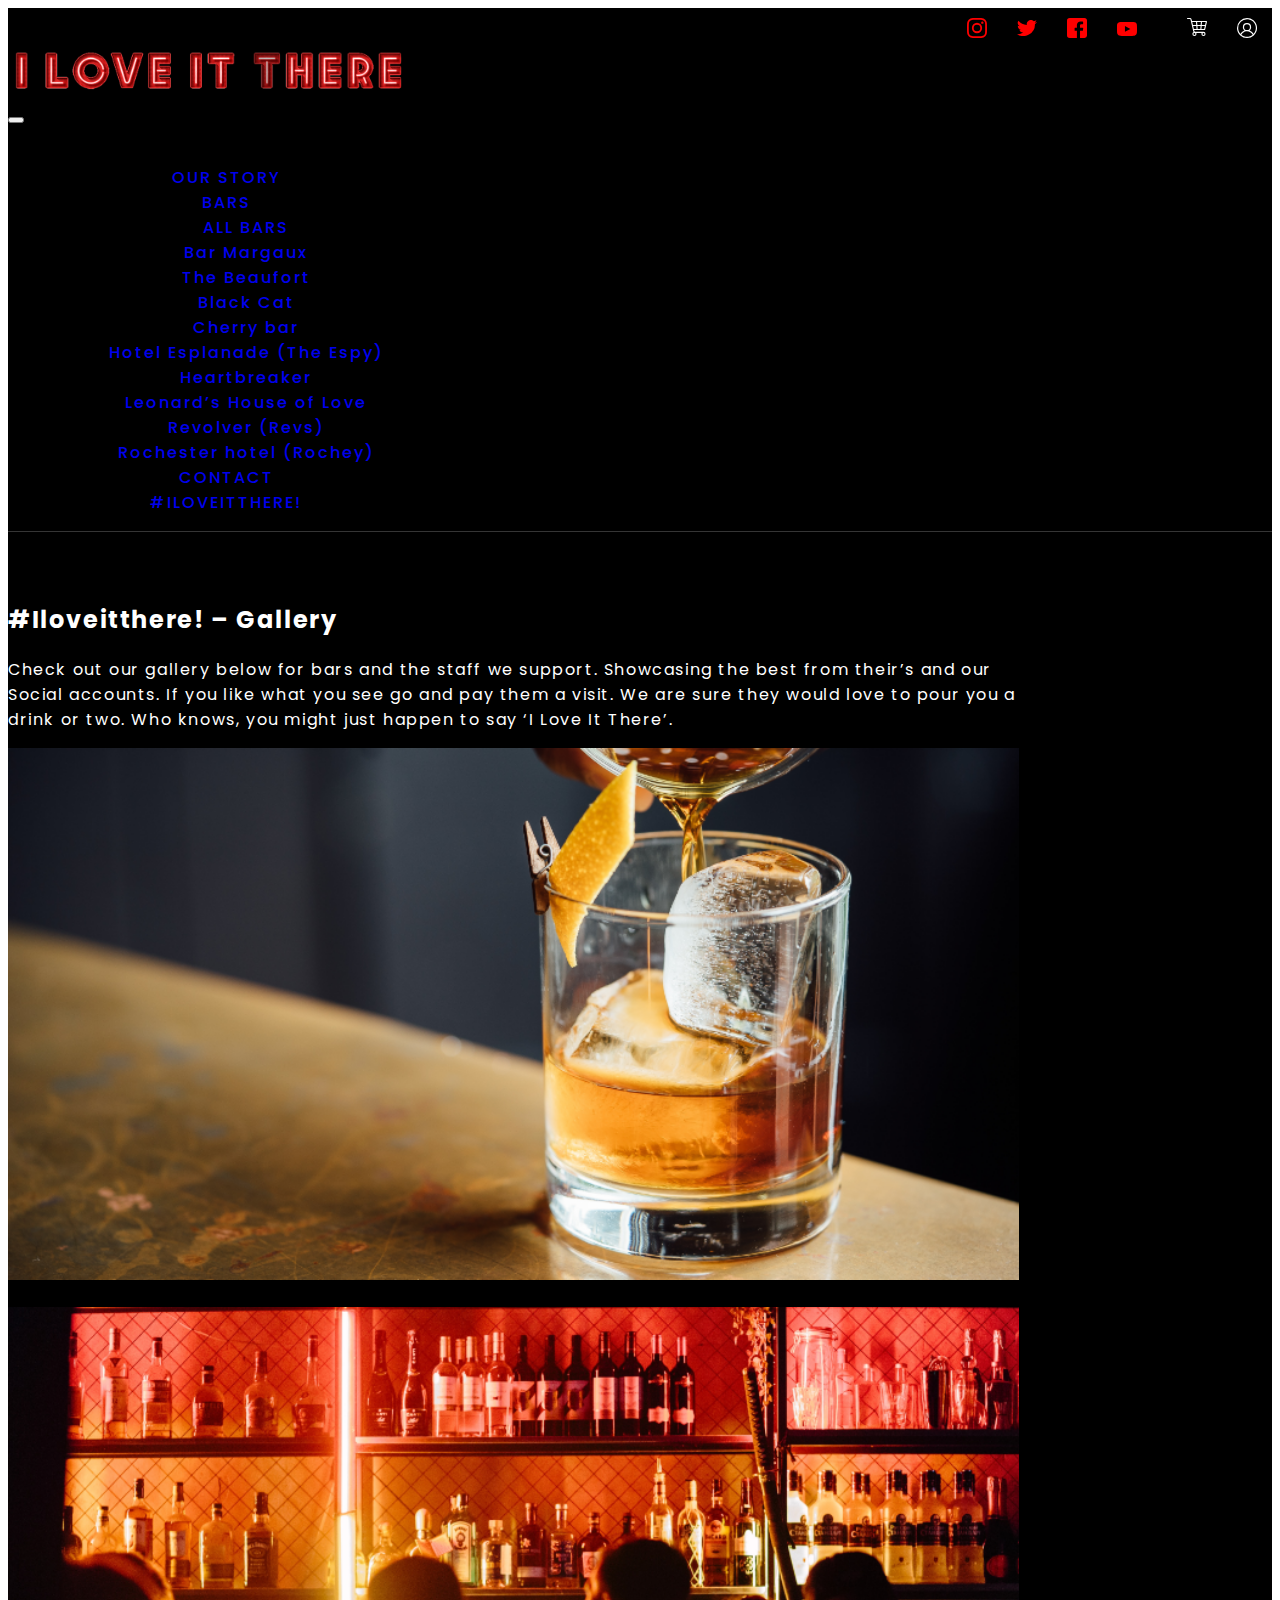
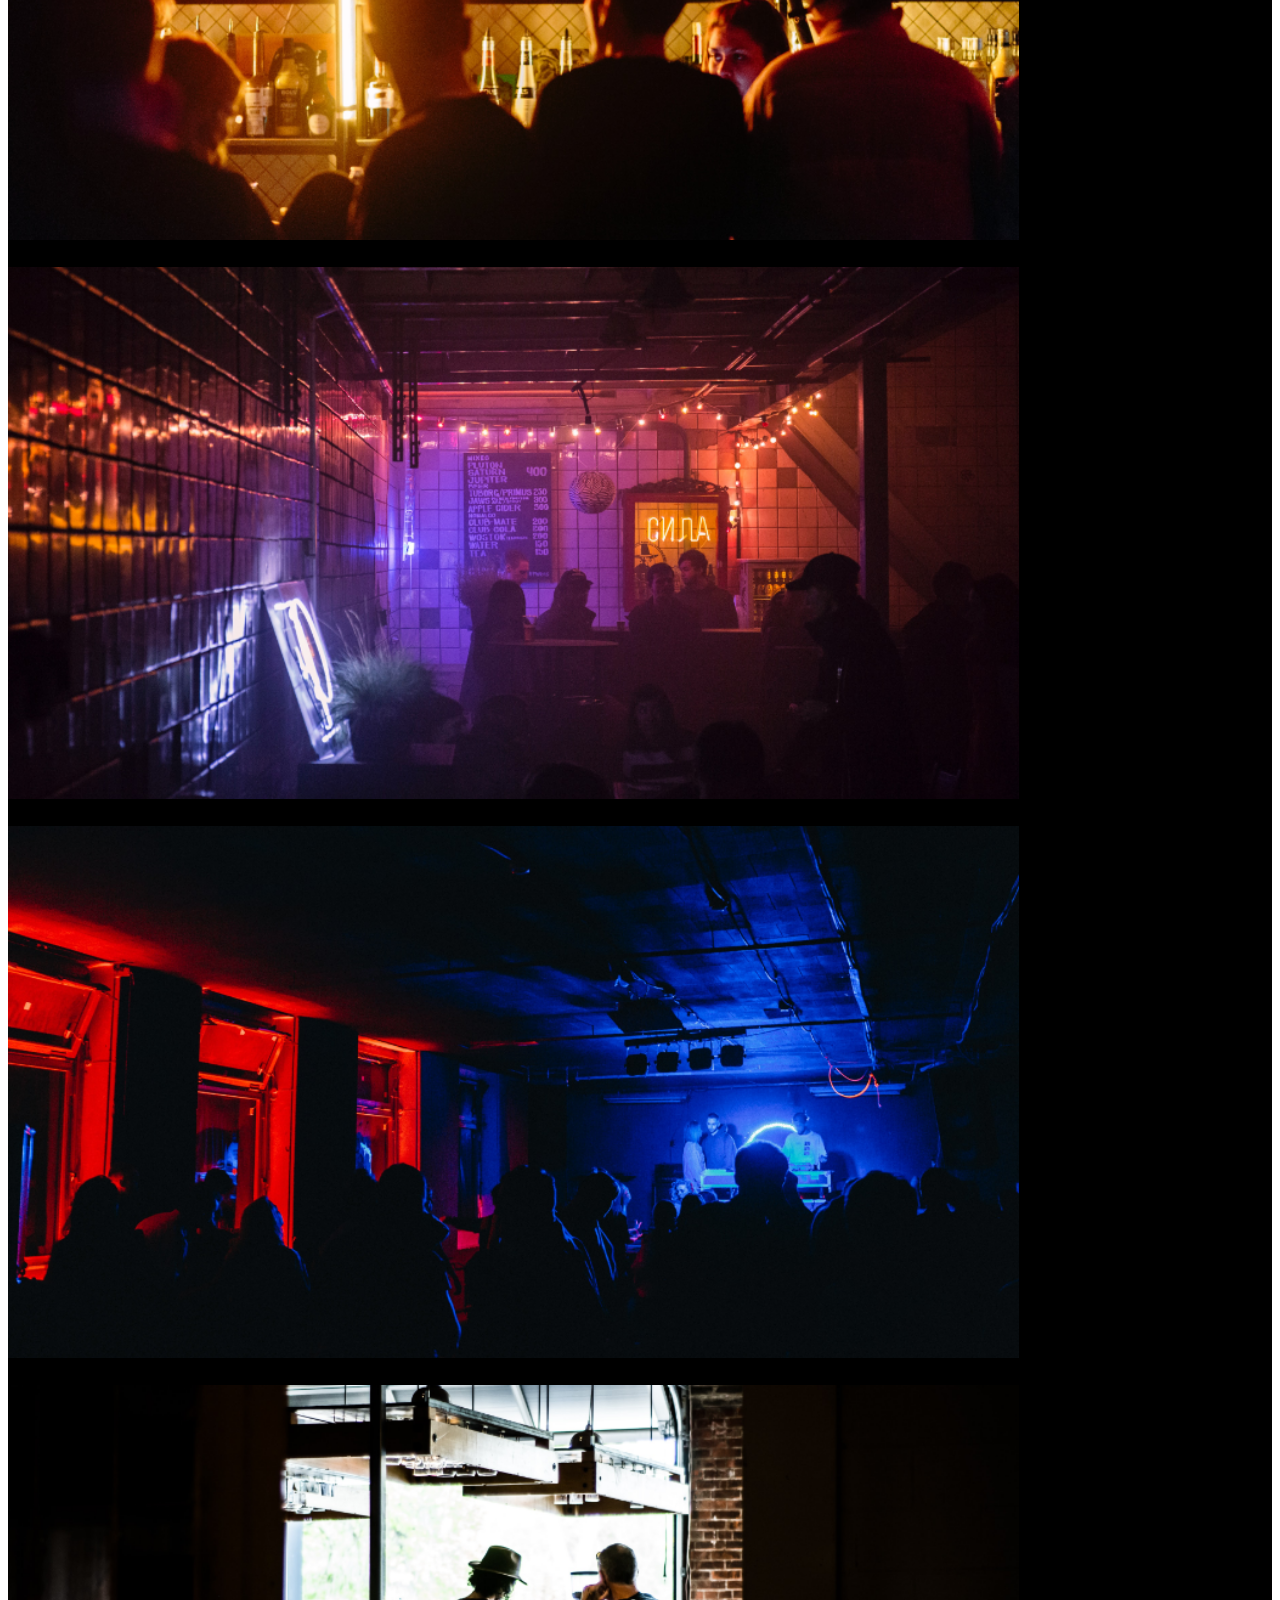
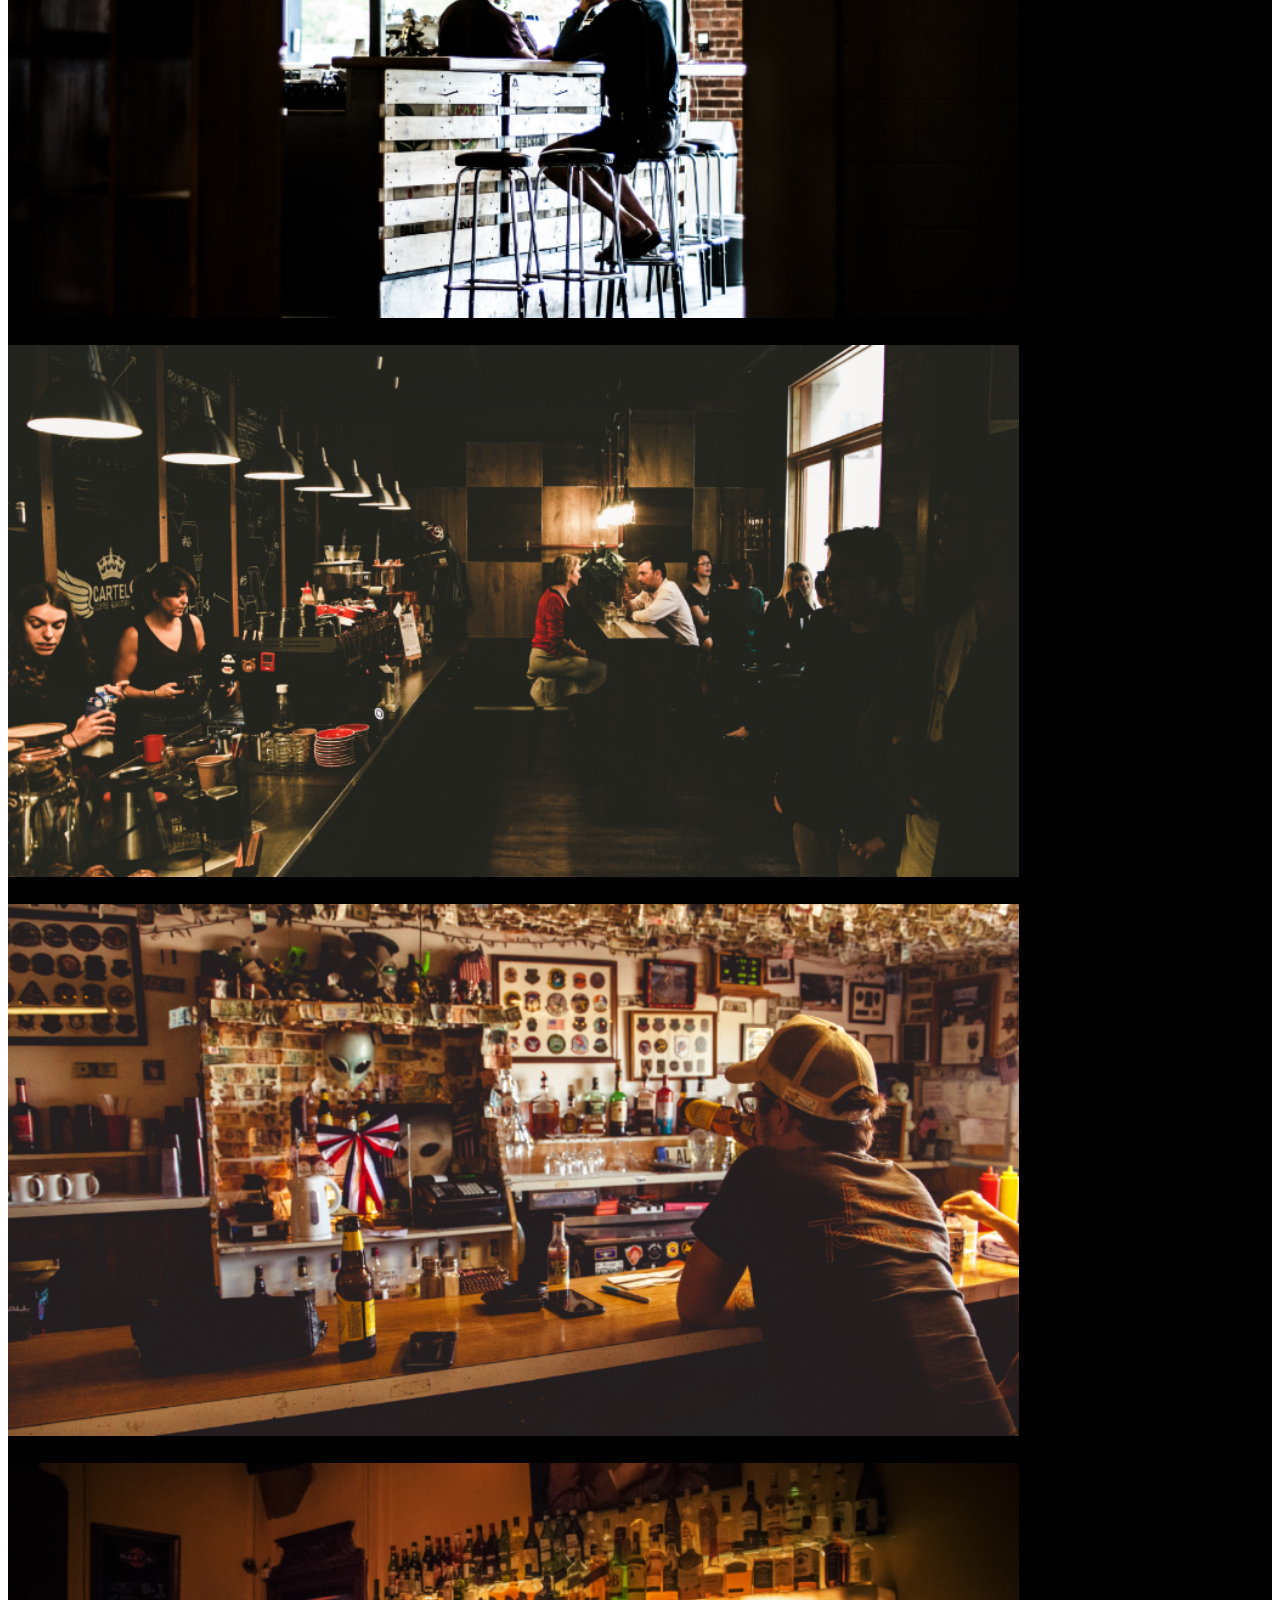
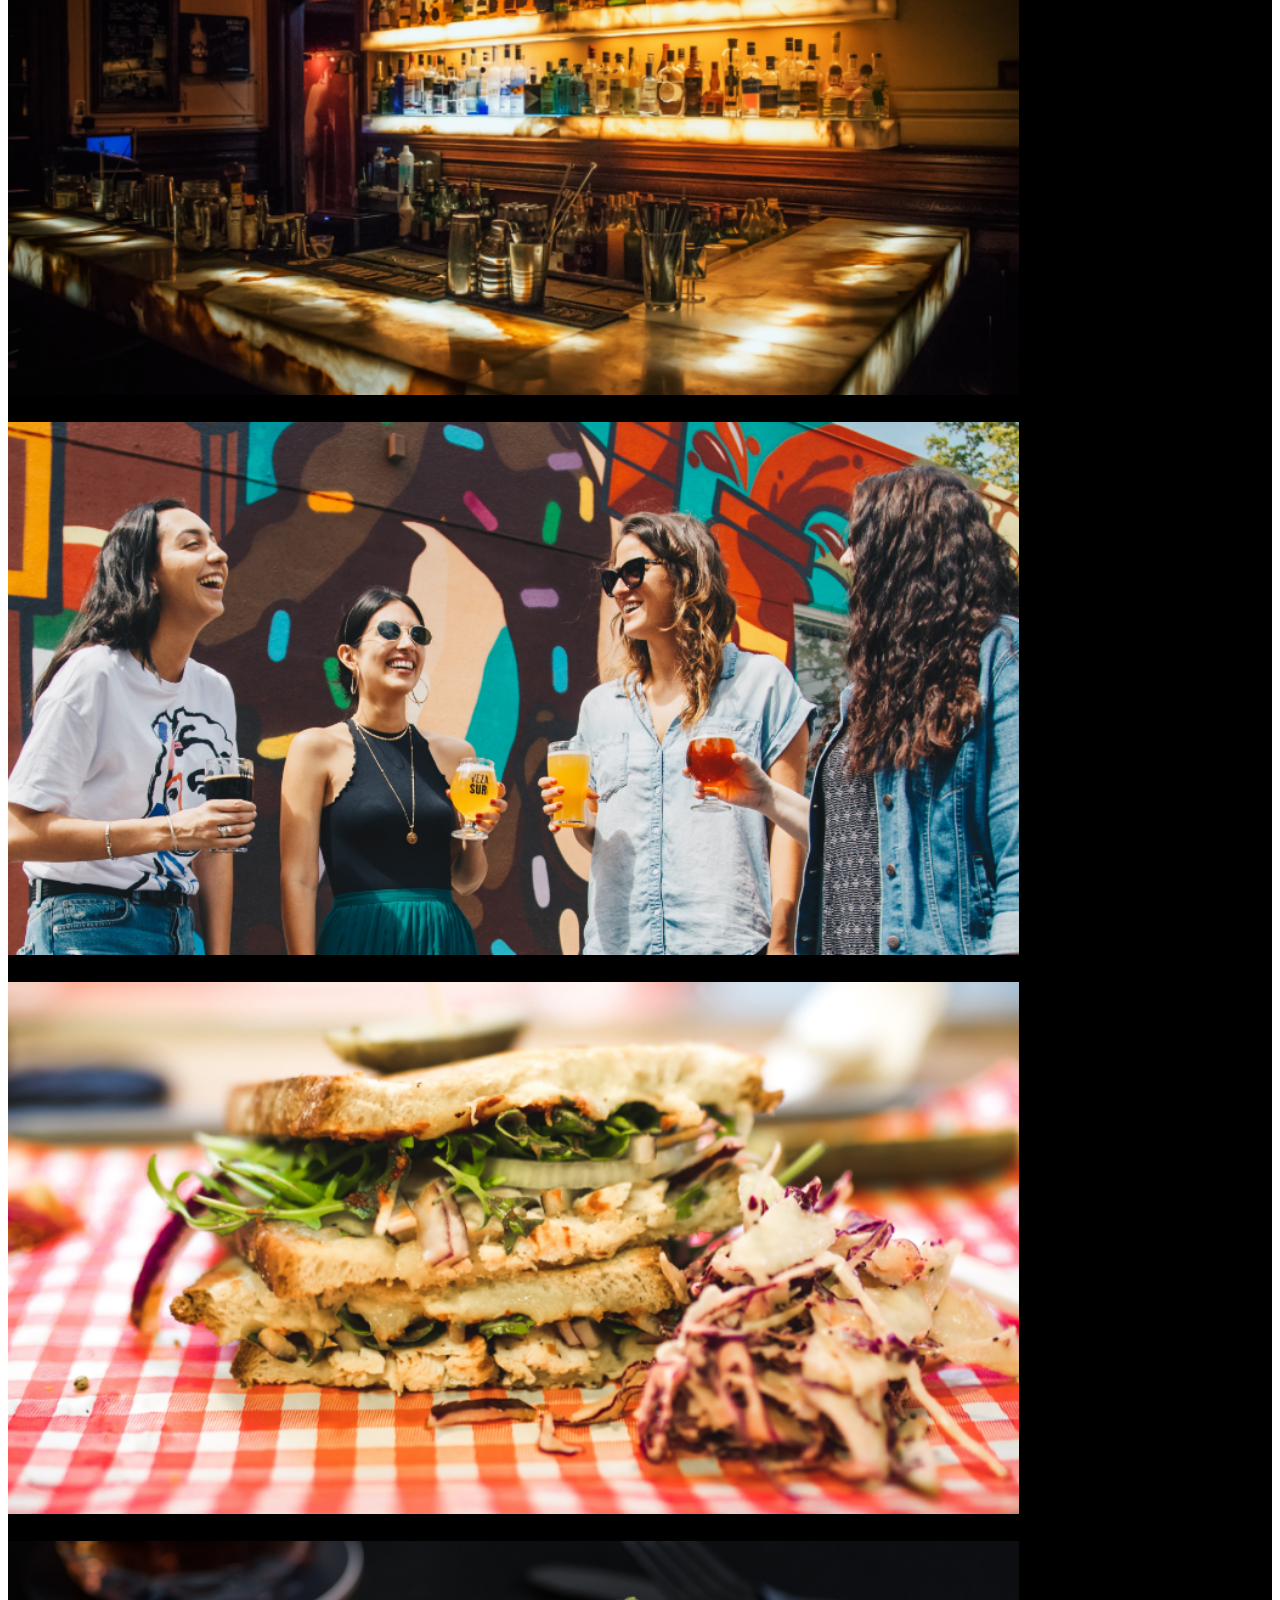
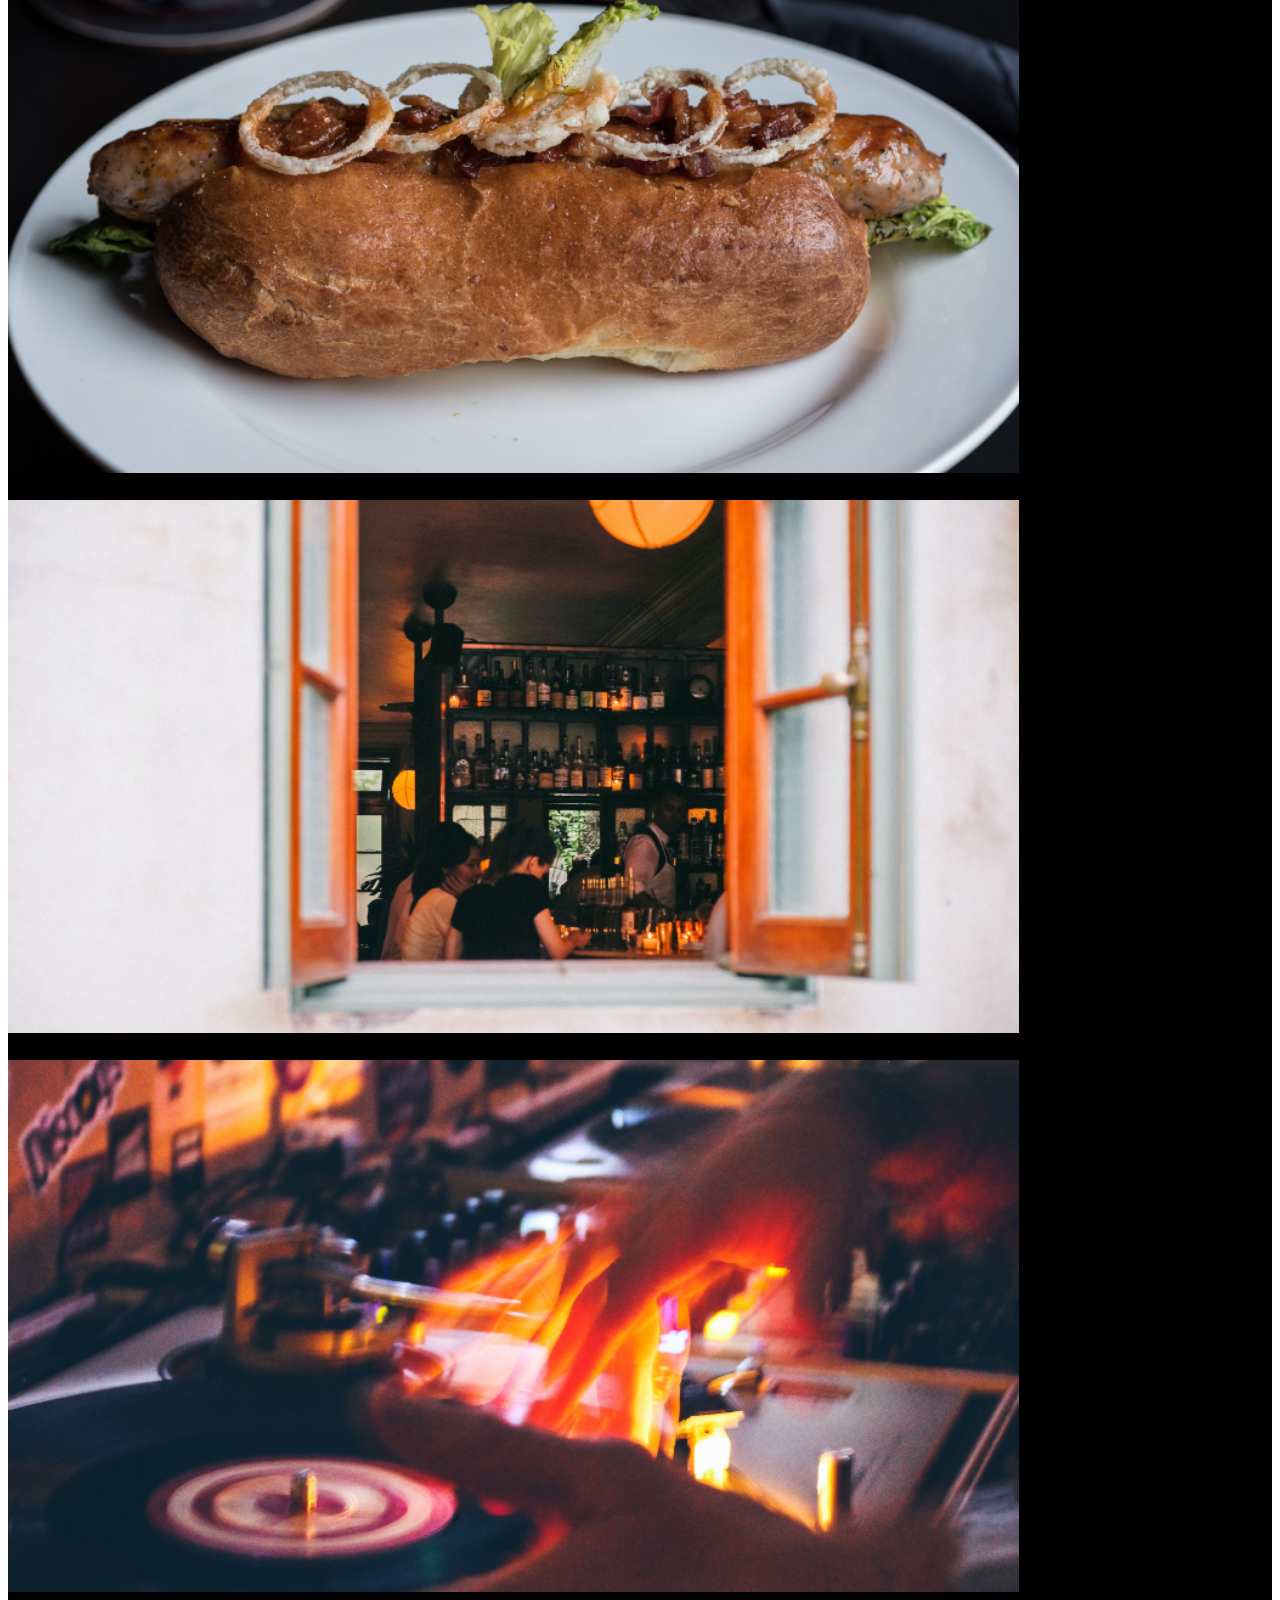
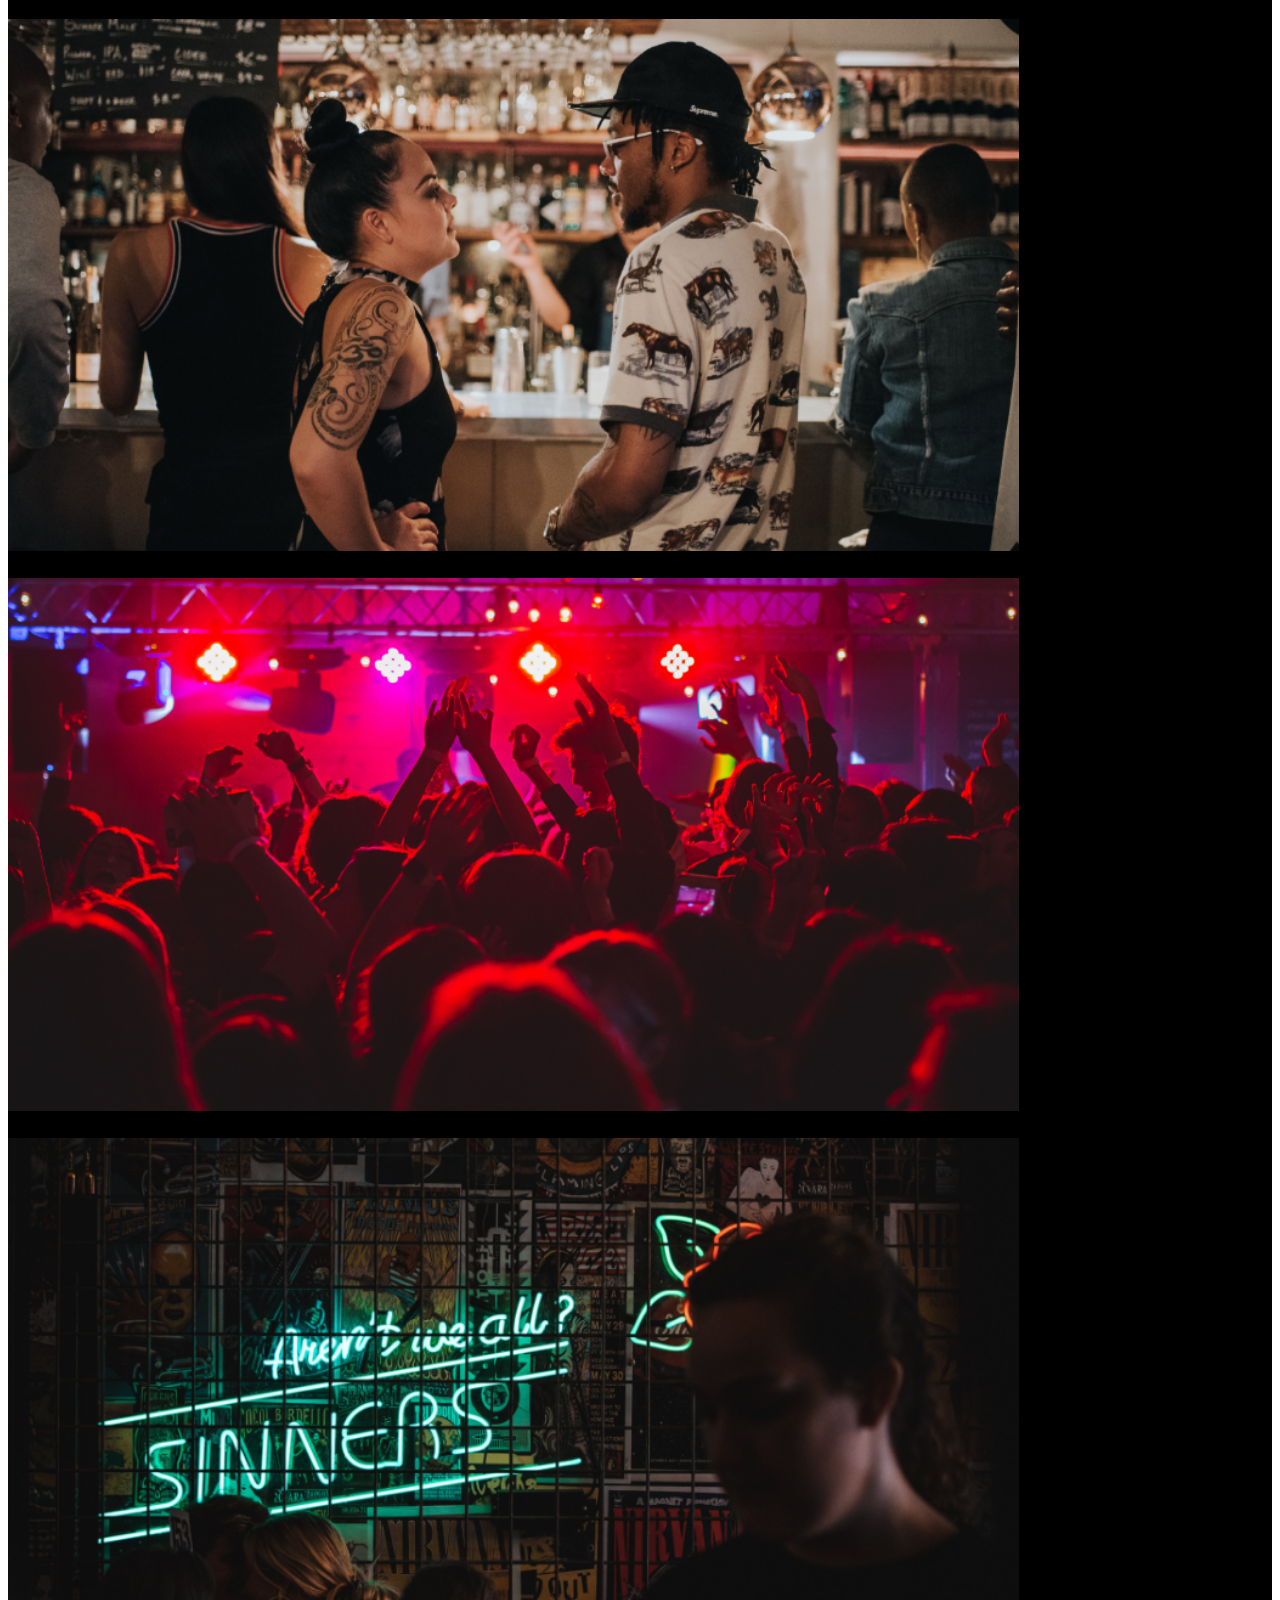
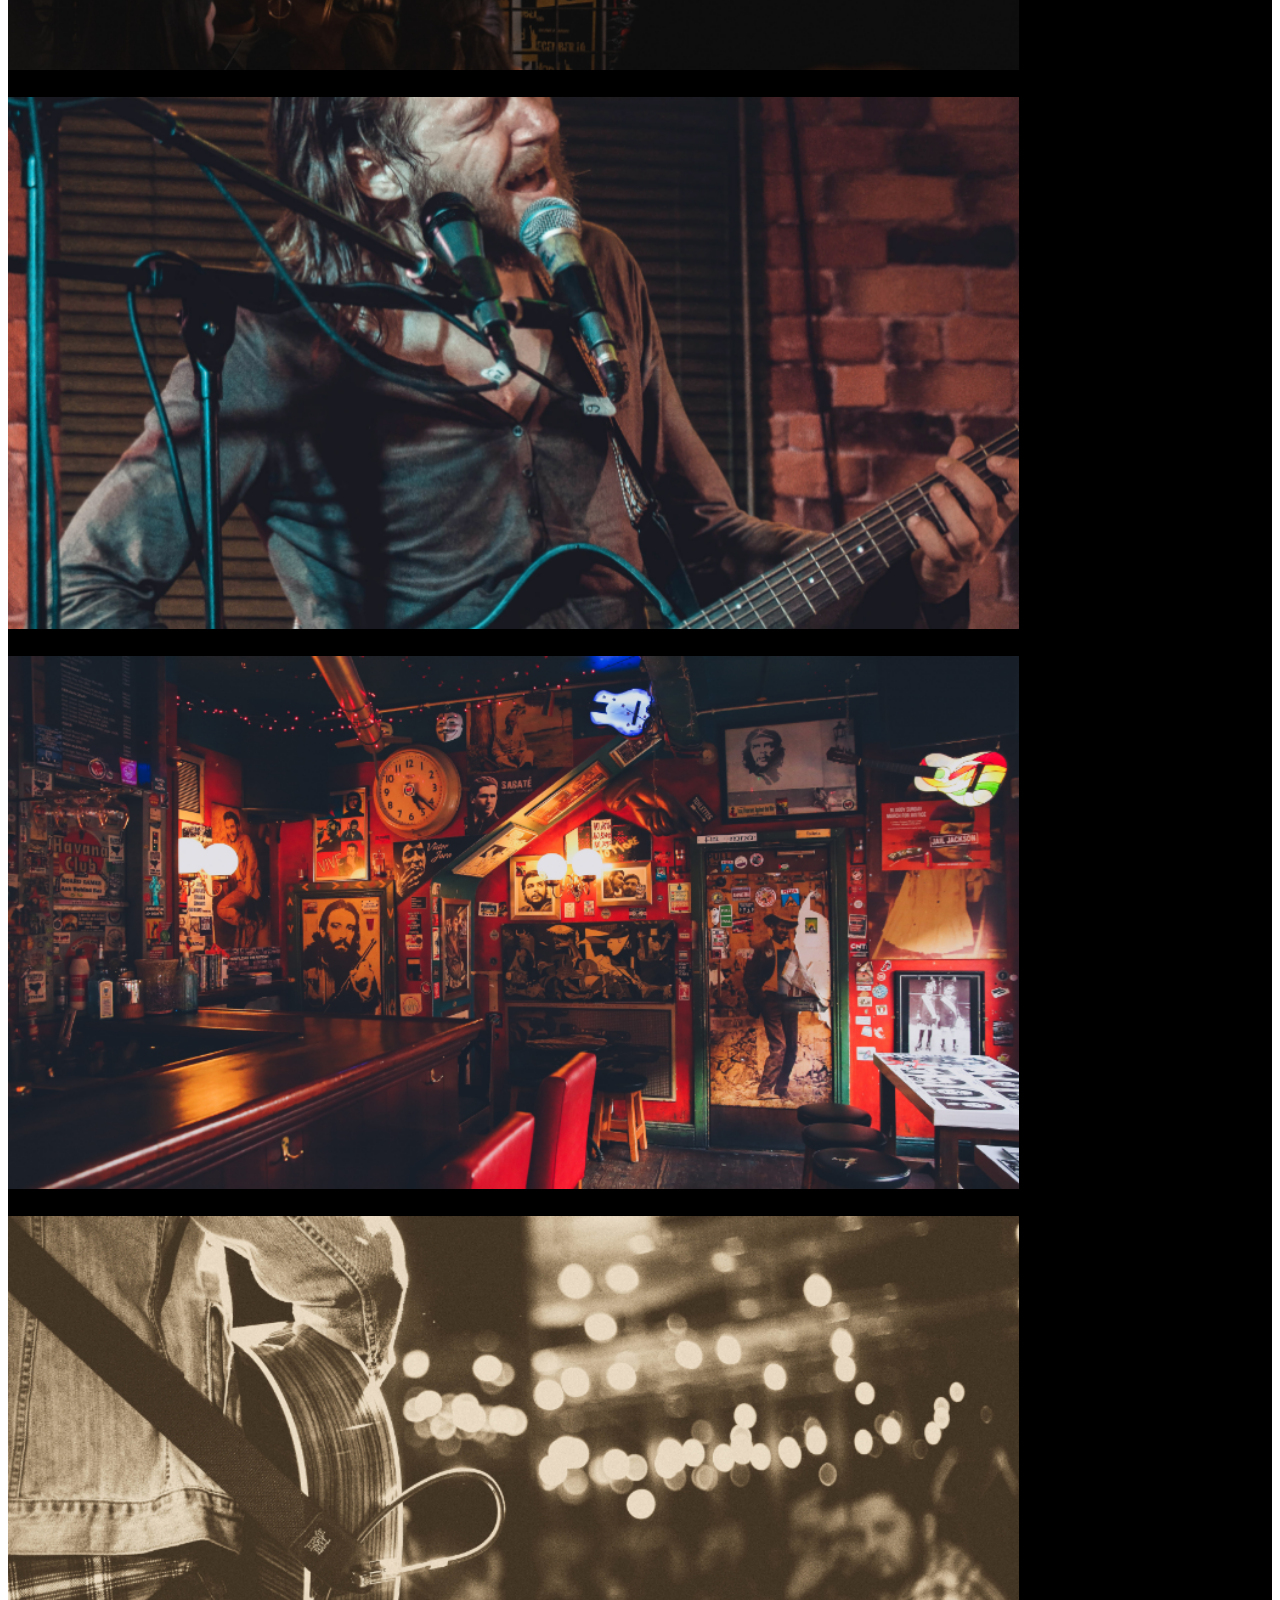
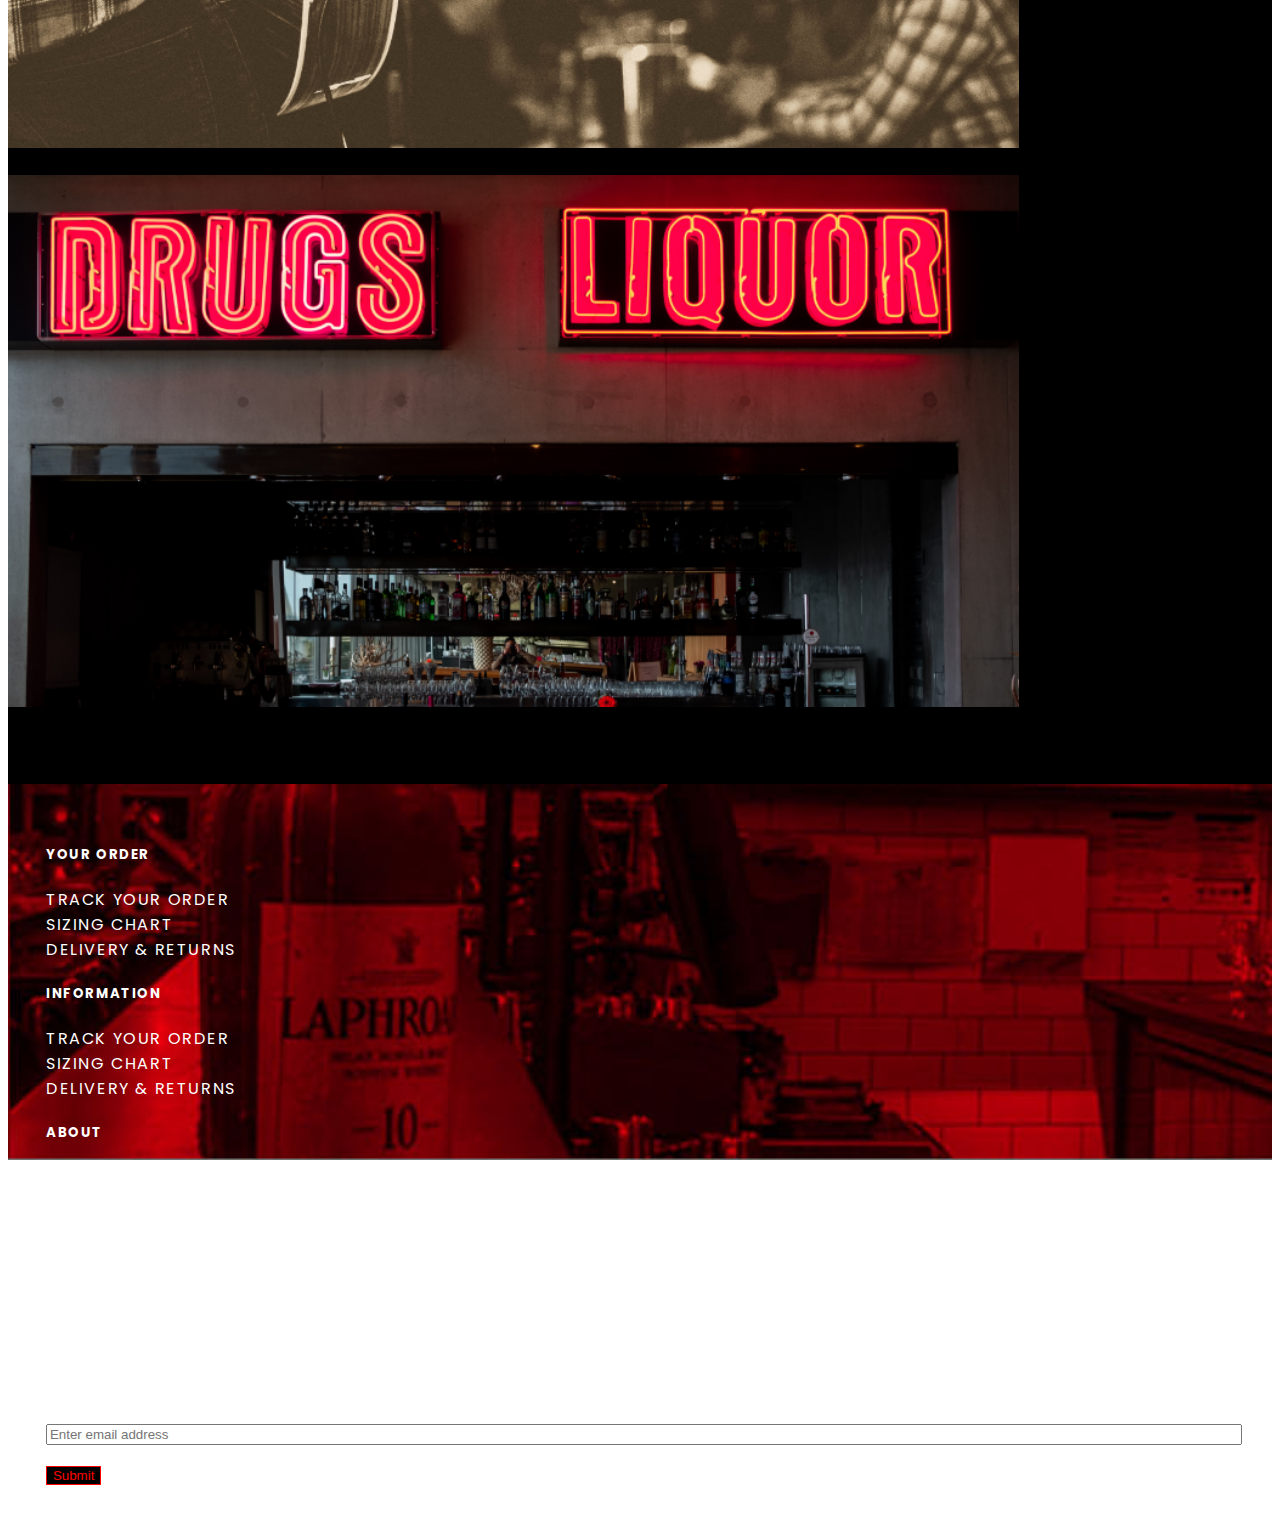
<file: gallery.html>
<!DOCTYPE html>
<html lang="en">

<head>
    <meta charset="UTF-8">
    <meta http-equiv="X-UA-Compatible" content="IE=edge">
    <meta name="viewport" content="width=device-width, initial-scale=1.0">
    <link href="https://cdn.jsdelivr.net/npm/bootstrap@5.0.0-beta3/dist/css/bootstrap.min.css" rel="stylesheet"
        integrity="sha384-eOJMYsd53ii+scO/bJGFsiCZc+5NDVN2yr8+0RDqr0Ql0h+rP48ckxlpbzKgwra6" crossorigin="anonymous">
    <link rel="preconnect" href="https://fonts.gstatic.com">
    <link href="https://fonts.googleapis.com/css2?family=Poppins:wght@400;500;700&display=swap" rel="stylesheet">
    <link rel="stylesheet" href="css/index.css">
    <link rel="stylesheet" href="css/gallery.css">
    <title>I love it there! - Our Story</title>
</head>

<body>
    <div id="socials">
        <div class="socials-bar">
            <div class="socials">
                <img src="images/logo-instagram.svg">
            </div>
            <div class="socials">
                <img src="images/logo-twitter.svg">
            </div>
            <div class="socials">
                <img src="images/logo-facebook.svg">
            </div>
            <div class="socials">
                <img src="images/logo-youtube.svg">
            </div>
            <div class="socials">√
                <img src="images/logo-shoppingcart.svg">
            </div>
            <div class="socials">
                <img src="images/logo-profile.svg">
            </div>
        </div>
    </div>
    <!----------------- NAVIGATION TOP --------------->
    <div class="navigation">
        <nav class="navbar navbar-expand-lg navbar-dark bg-nav">
            <div class="container-fluid">
                <a class="navbar-brand" href="index.html">
                    <div class="logo-ilit">
                        <img src="images/ILIT-NEON-LOGO-changed.gif">
                    </div>
                </a>
                <button class="navbar-toggler" type="button" data-bs-toggle="collapse"
                    data-bs-target="#navbarNavDropdown" aria-controls="navbarNavDropdown" aria-expanded="false"
                    aria-label="Toggle navigation">
                    <span class="navbar-toggler-icon"></span>
                </button>
                <div class="collapse navbar-collapse" id="navbarNavDropdown">
                    <ul class="navbar-nav">
                        <li class="nav-item">
                            <a class="nav-link active" aria-current="page" href="story.html">OUR STORY</a>
                        </li>
                        <li class="nav-item dropdown">
                            <a class="nav-link dropdown-toggle" href="bars.html" id="navbarDropdownMenuLink"
                                role="button" data-bs-toggle="dropdown" aria-expanded="false">
                                BARS
                            </a>
                            <ul class="dropdown-menu" aria-labelledby="navbarDropdownMenuLink">
                                <li><a class="dropdown-item" href="bars.html">ALL BARS</a></li>
                                <li><a class="dropdown-item" href="#">Bar Margaux</a></li>
                                <li><a class="dropdown-item" href="#">The Beaufort</a></li>
                                <li><a class="dropdown-item" href="#">Black Cat</a></li>
                                <li><a class="dropdown-item" href="#">Cherry bar</a></li>
                                <li><a class="dropdown-item" href="#">Hotel Esplanade (The Espy)</a></li>
                                <li><a class="dropdown-item" href="#">Heartbreaker </a></li>
                                <li><a class="dropdown-item" href="leonardsshop.html">Leonard’s House of Love</a></li>
                                <li><a class="dropdown-item" href="#">Revolver (Revs) </a></li>
                                <li><a class="dropdown-item" href="#">Rochester hotel (Rochey)</a></li>
                            </ul>
                        </li>
                        <li class="nav-item">
                            <a class="nav-link" href="contact.html">CONTACT</a>
                        </li>
                        <li class="nav-item">
                            <a class="nav-link" href="gallery.html">#ILOVEITTHERE!</a>
                        </li>

                    </ul>
                </div>
            </div>
        </nav>
    </div>
    <!----------------- HERO CONTENT --------------->

    <main class="main">
        <div class="gallery-hero text-white">
            <div class="container-fluid gallery-width">
                <h2 class="text-white text-center my-5">#Iloveitthere! – Gallery</h2>
                <p class="lead pb-3">Check out our gallery below for bars and the staff we support. Showcasing the best from their’s and our
                    Social accounts. If you like what you see go and pay them a visit. We are sure they would love to pour you a drink or two. Who knows, you might just happen to say ‘I Love It There’.  </p>
                <div class="row">

                    <div class="col-6">
                        <img src="images/gallery-1.png">
                    </div>
                    <div class="col-6">
                        <img src="images/gallery-2.png">
                    </div>
                    <div class="col-6">
                        <img src="images/gallery-3.png">
                    </div>
                    <div class="col-6">
                        <img src="images/gallery-4.png">
                    </div>
                    <div class="col-6">
                        <img src="images/gallery-5.png">
                    </div>
                    <div class="col-6">
                        <img src="images/gallery-6.png">
                    </div>
                    <div class="col-6">
                        <img src="images/gallery-7.png">
                    </div>
                    <div class="col-6">
                        <img src="images/gallery-8.png">
                    </div>                    <div class="col-6">
                        <img src="images/gallery-9.png">
                    </div>
                    <div class="col-6">
                        <img src="images/gallery-10.png">
                    </div>
                    <div class="col-6">
                        <img src="images/gallery-11.png">
                    </div>
                    <div class="col-6">
                        <img src="images/gallery-12.png">
                    </div>
                    <div class="col-6">
                        <img src="images/gallery-13.png">
                    </div>
                    <div class="col-6">
                        <img src="images/gallery-14.png">
                    </div>
                    <div class="col-6">
                        <img src="images/gallery-15.png">
                    </div>
                    <div class="col-6">
                        <img src="images/gallery-16.png">
                    </div>
                    <div class="col-6">
                        <img src="images/gallery-17.png">
                    </div>
                    <div class="col-6">
                        <img src="images/gallery-18.png">
                    </div>
                    <div class="col-6">
                        <img src="images/gallery-19.png">
                    </div>
                    <div class="col-6">
                        <img src="images/gallery-20.png">
                    </div>
                </div>
            </div>
    </main>
    <footer class="footer">
        <div class="container-fluid">
            <div class="row text-white">
                <div class="col-2">
                    <h5>YOUR ORDER</h5>
                    <p>TRACK YOUR ORDER<br>
                        SIZING CHART<br>
                        DELIVERY & RETURNS</p>
                </div>
                <div class="col-2">
                    <h5>INFORMATION</h5>
                    <p>TRACK YOUR ORDER<br>
                        SIZING CHART<br>
                        DELIVERY & RETURNS</p>
                </div>
                <div class="col-2">
                    <h5>ABOUT</h5>
                    <p>TRACK YOUR ORDER<br>
                        SIZING CHART<br>
                        DELIVERY & RETURNS</p>
                </div>
                <div class="col-2">
                    <h5>CONNECT</h5>
                    <p>TRACK YOUR ORDER<br>
                        SIZING CHART<br>
                        DELIVERY & RETURNS</p>
                </div>
                <div class="col-4">
                    <form>
                        <div class="form-group">
                            <label for="exampleInputEmail1"><strong>SUBSCRIBE</strong></label>
                            <label for="exampleInputEmail1"></label>
                            <input type="email" class="form-control" id="exampleInputEmail1"
                                aria-describedby="emailHelp" placeholder="Enter email address">
                        </div>
                        <button type="submit" class="mt-2 btn btn-primary">Submit</button>
                    </form>
                </div>

            </div>
        </div>

        </div>
    </footer>
    <script src="https://cdn.jsdelivr.net/npm/bootstrap@5.0.0-beta3/dist/js/bootstrap.bundle.min.js"
        integrity="sha384-JEW9xMcG8R+pH31jmWH6WWP0WintQrMb4s7ZOdauHnUtxwoG2vI5DkLtS3qm9Ekf"
        crossorigin="anonymous"></script>
</body>

</html>
</body>

</html>
</file>
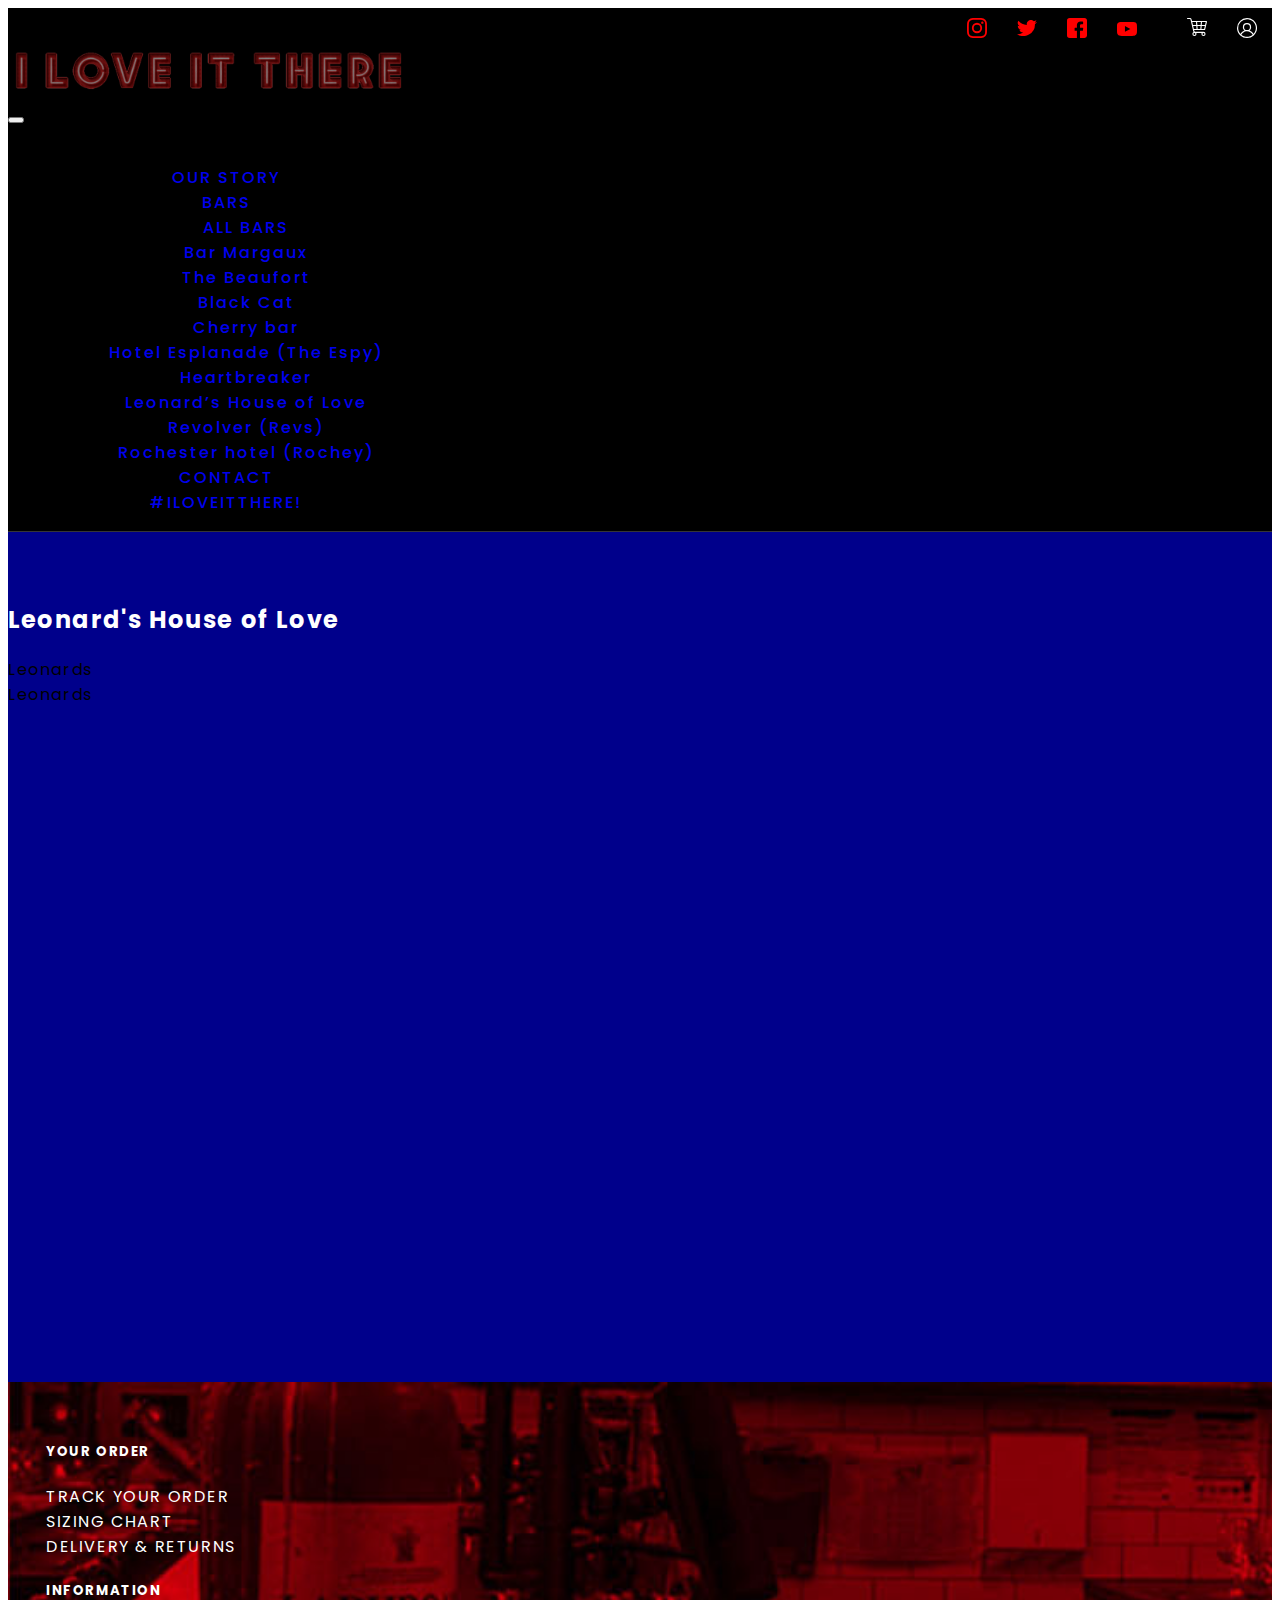
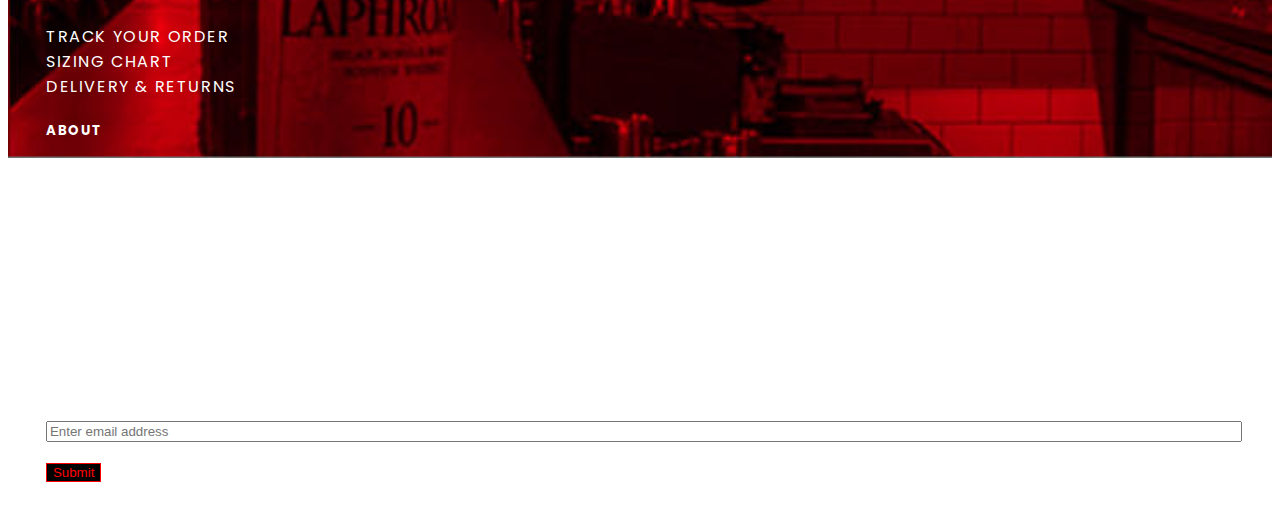
<file: leonards.html>
<!DOCTYPE html>
<html lang="en">
<head>
    <meta charset="UTF-8">
    <meta http-equiv="X-UA-Compatible" content="IE=edge">
    <meta name="viewport" content="width=device-width, initial-scale=1.0">
    <title>I love it there! - Leonard’s House of Love</title>
</head>
<body>
    <!DOCTYPE html>
<html lang="en">
<head>
    <meta charset="UTF-8">
    <meta http-equiv="X-UA-Compatible" content="IE=edge">
    <meta name="viewport" content="width=device-width, initial-scale=1.0">
    <link rel="stylesheet" href="css/index.css">
    <link rel="stylesheet" href="css/beaufort.css">

    <title>I love it there! - Bars</title>
</head>
<body>
    <!DOCTYPE html>
<html lang="en">

<head>
    <meta charset="UTF-8">
    <meta http-equiv="X-UA-Compatible" content="IE=edge">
    <meta name="viewport" content="width=device-width, initial-scale=1.0">
    <link href="https://cdn.jsdelivr.net/npm/bootstrap@5.0.0-beta3/dist/css/bootstrap.min.css" rel="stylesheet"
        integrity="sha384-eOJMYsd53ii+scO/bJGFsiCZc+5NDVN2yr8+0RDqr0Ql0h+rP48ckxlpbzKgwra6" crossorigin="anonymous">
    <link rel="preconnect" href="https://fonts.gstatic.com">
    <link href="https://fonts.googleapis.com/css2?family=Poppins:wght@400;500;700&display=swap" rel="stylesheet">
    <link rel="stylesheet" href="css/leonards.css">
    <link rel="stylesheet" href="css/index.css">
    <title>I love it there!</title>
</head>

<body>
    <div id="socials">
        <div class="socials-bar">
            <div class="socials">
                <img src="images/logo-instagram.svg">
            </div>
            <div class="socials">
                <img src="images/logo-twitter.svg">
            </div>
            <div class="socials">
                <img src="images/logo-facebook.svg">
            </div>
            <div class="socials">
                <img src="images/logo-youtube.svg">
            </div>
            <div class="socials">√
                <img src="images/logo-shoppingcart.svg">
            </div>
            <div class="socials">
                <img src="images/logo-profile.svg">
            </div>
        </div>
    </div>
    <!----------------- NAVIGATION TOP --------------->
    <div class="navigation">
        <nav class="navbar navbar-expand-lg navbar-dark bg-nav">
            <div class="container-fluid">
                <a class="navbar-brand" href="index.html">
                    <div class="logo-ilit">
                        <img src="images/ILIT-NEON-LOGO-changed.gif">
                    </div>
                </a>
                <button class="navbar-toggler" type="button" data-bs-toggle="collapse"
                    data-bs-target="#navbarNavDropdown" aria-controls="navbarNavDropdown" aria-expanded="false"
                    aria-label="Toggle navigation">
                    <span class="navbar-toggler-icon"></span>
                </button>
                <div class="collapse navbar-collapse" id="navbarNavDropdown">
                    <ul class="navbar-nav">
                        <li class="nav-item">
                            <a class="nav-link active" aria-current="page" href="story.html">OUR STORY</a>
                        </li>
                        <li class="nav-item dropdown">
                            <a class="nav-link dropdown-toggle" href="bars.html" id="navbarDropdownMenuLink" role="button"
                                data-bs-toggle="dropdown" aria-expanded="false">
                                BARS
                            </a>
                            <ul class="dropdown-menu" aria-labelledby="navbarDropdownMenuLink">
                                <li><a class="dropdown-item" href="bars.html">ALL BARS</a></li>
                                <li><a class="dropdown-item" href="#">Bar Margaux</a></li>
                                <li><a class="dropdown-item" href="beaufort.html">The Beaufort</a></li>
                                <li><a class="dropdown-item" href="#">Black Cat</a></li>
                                <li><a class="dropdown-item" href="#">Cherry bar</a></li>
                                <li><a class="dropdown-item" href="#">Hotel Esplanade (The Espy)</a></li>
                                <li><a class="dropdown-item" href="#">Heartbreaker </a></li>
                                <li><a class="dropdown-item" href="leonards.html">Leonard’s House of Love</a></li>
                                <li><a class="dropdown-item" href="#">Revolver (Revs) </a></li>
                                <li><a class="dropdown-item" href="#">Rochester hotel (Rochey)</a></li>
                            </ul>
                        </li>
                        <li class="nav-item">
                            <a class="nav-link" href="contact.html">CONTACT</a>
                        </li>
                        <li class="nav-item">
                            <a class="nav-link" href="hashtag.html">#ILOVEITTHERE!</a>
                        </li>

                    </ul>
                </div>
            </div>
        </nav>
    </div>
    <!----------------- HERO CONTENT --------------->

    <main class="main">
        <div class="beaufort-hero">
            <div class="container-fluid leonards-width">
                <h2 class="text-white text-center my-5">Leonard's House of Love</h2>
                <div class="row">
                <div class="col-6">
                    <div class="shop-toggle">Leonards</div>
                </div>
                <div class="col-6">
                    <div class="shop-toggle">Leonards</div>
                </div>
            </div>
            </div>

        </div>
        </div>
    </main>
    <footer class="footer">
        <div class="container-fluid">
            <div class="row text-white">
                <div class="col-2">
                    <h5>YOUR ORDER</h5>
                    <p>TRACK YOUR ORDER<br>
                    SIZING CHART<br>
                    DELIVERY & RETURNS</p>
                </div>
                <div class="col-2">
                    <h5>INFORMATION</h5>
                    <p>TRACK YOUR ORDER<br>
                        SIZING CHART<br>
                        DELIVERY & RETURNS</p>
                </div>
                <div class="col-2">
                    <h5>ABOUT</h5>
                    <p>TRACK YOUR ORDER<br>
                        SIZING CHART<br>
                        DELIVERY & RETURNS</p>
                </div>
                <div class="col-2">
                    <h5>CONNECT</h5>
                    <p>TRACK YOUR ORDER<br>
                        SIZING CHART<br>
                        DELIVERY & RETURNS</p>
                </div>
                <div class="col-4">
                    <form>
                        <div class="form-group">
                            <label for="exampleInputEmail1"><strong>SUBSCRIBE</strong></label>
                            <label for="exampleInputEmail1"></label>
                            <input type="email" class="form-control" id="exampleInputEmail1"
                                aria-describedby="emailHelp" placeholder="Enter email address">
                        </div>
                        <button type="submit" class="mt-2 btn btn-primary">Submit</button>
                    </form>
                </div>

            </div>
        </div>

        </div>
    </footer>
    <script src="https://cdn.jsdelivr.net/npm/bootstrap@5.0.0-beta3/dist/js/bootstrap.bundle.min.js"
        integrity="sha384-JEW9xMcG8R+pH31jmWH6WWP0WintQrMb4s7ZOdauHnUtxwoG2vI5DkLtS3qm9Ekf"
        crossorigin="anonymous"></script>
</body>

</html>
</body>
</html>
</body>
</html>
</file>
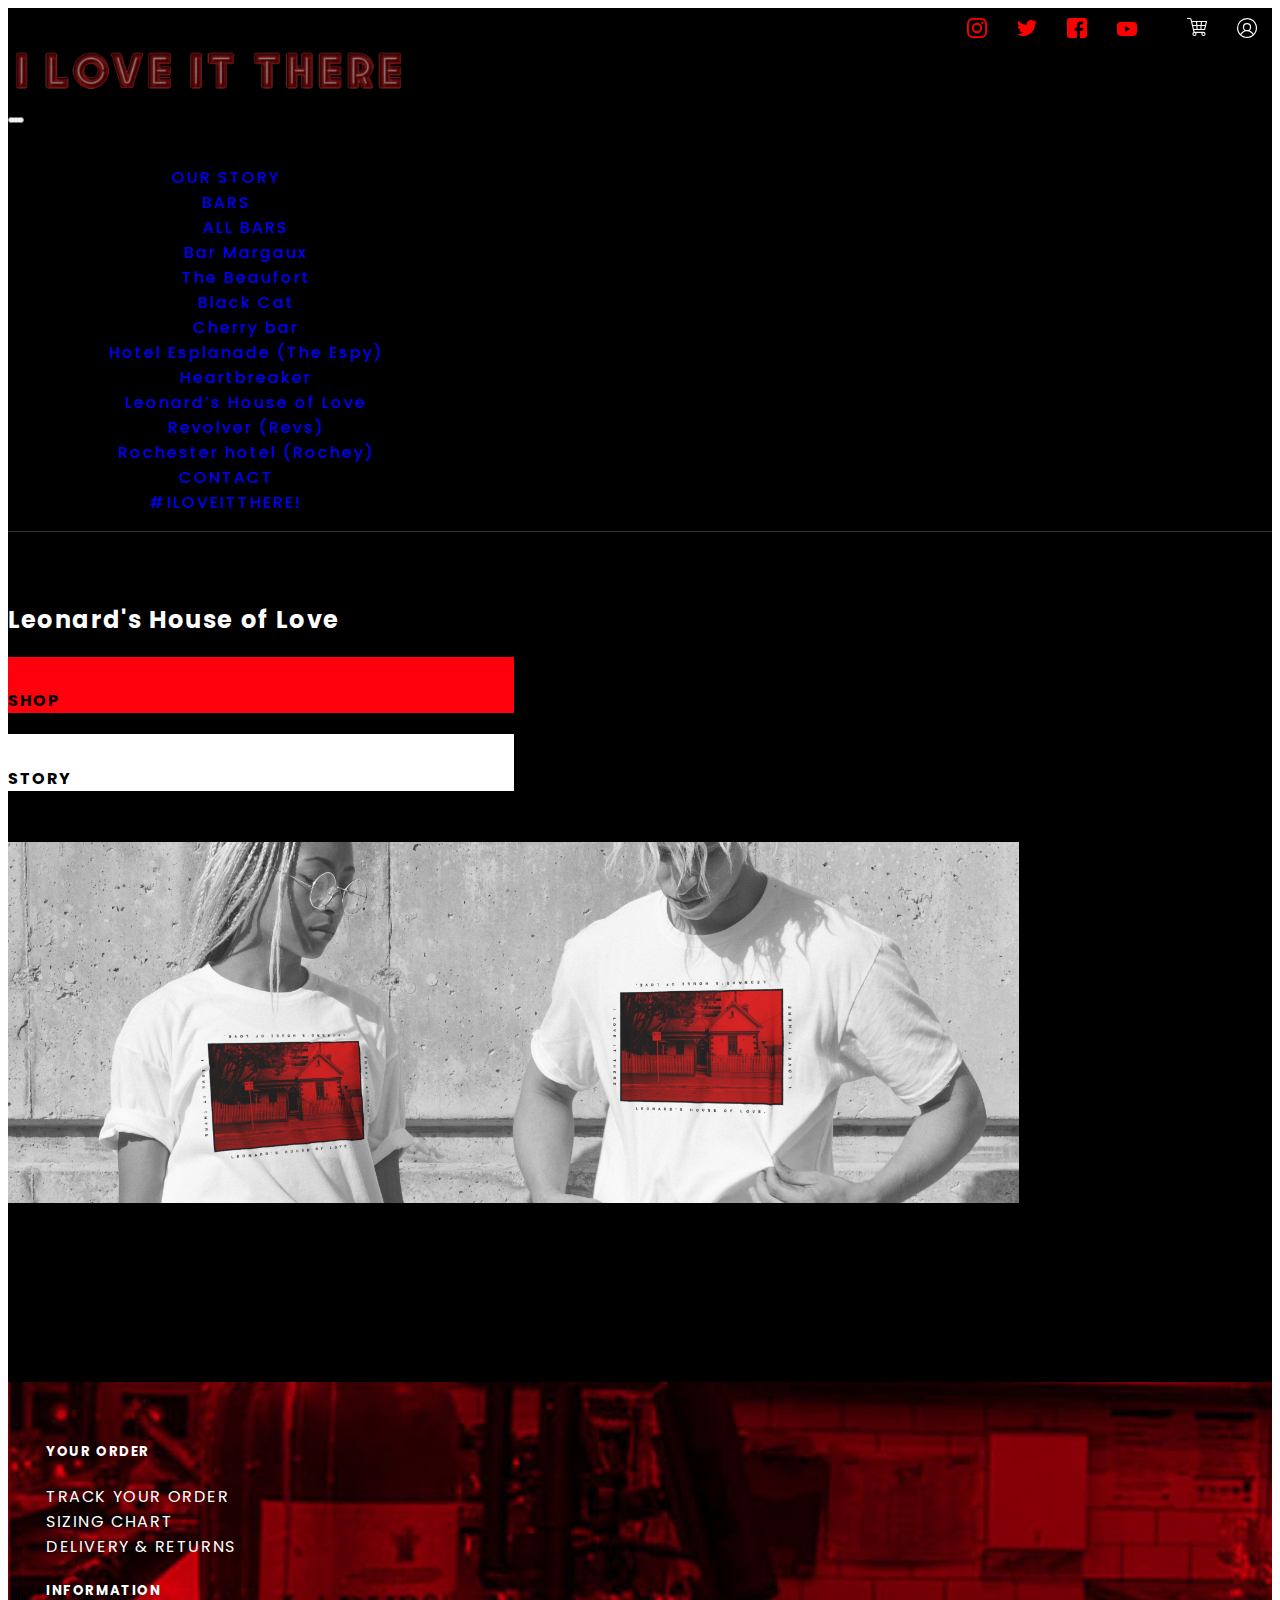
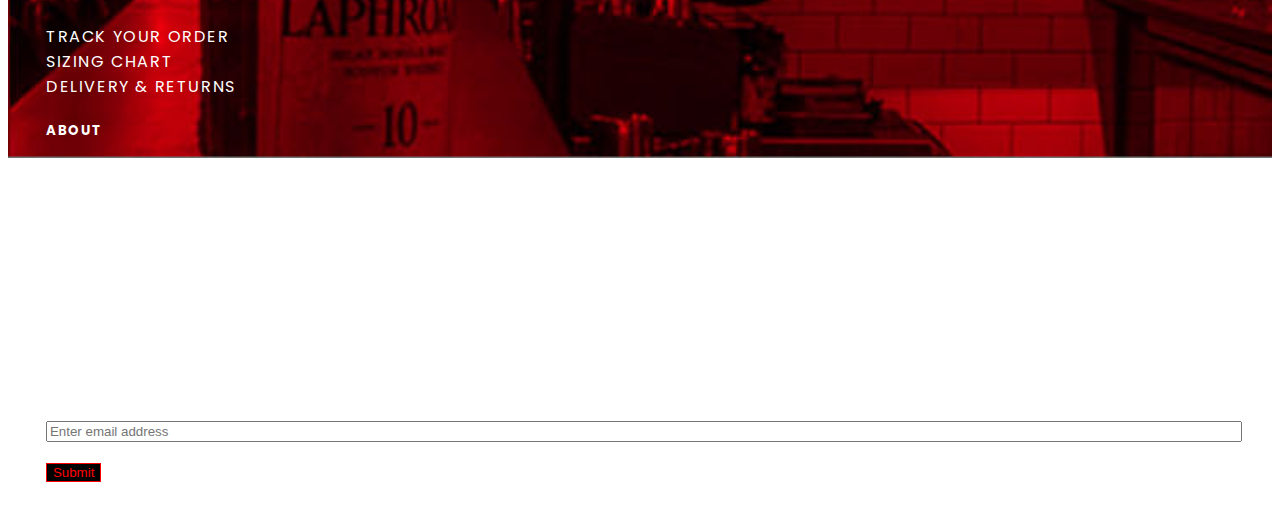
<file: leonardsshop.html>
<!DOCTYPE html>
<html lang="en">

<head>
    <meta charset="UTF-8">
    <meta http-equiv="X-UA-Compatible" content="IE=edge">
    <meta name="viewport" content="width=device-width, initial-scale=1.0">
    <link href="https://cdn.jsdelivr.net/npm/bootstrap@5.0.0-beta3/dist/css/bootstrap.min.css" rel="stylesheet"
        integrity="sha384-eOJMYsd53ii+scO/bJGFsiCZc+5NDVN2yr8+0RDqr0Ql0h+rP48ckxlpbzKgwra6" crossorigin="anonymous">
    <link rel="preconnect" href="https://fonts.gstatic.com">
    <link href="https://fonts.googleapis.com/css2?family=Poppins:wght@400;500;700&display=swap" rel="stylesheet">
    <link rel="stylesheet" href="css/leonards.css">
    <link rel="stylesheet" href="css/index.css">

    <title>Leonard’s Shop</title>
</head>

<body>
    <div id="socials">
        <div class="socials-bar">
            <div class="socials">
                <img src="images/logo-instagram.svg">
            </div>
            <div class="socials">
                <img src="images/logo-twitter.svg">
            </div>
            <div class="socials">
                <img src="images/logo-facebook.svg">
            </div>
            <div class="socials">
                <img src="images/logo-youtube.svg">
            </div>
            <div class="socials">√
                <img src="images/logo-shoppingcart.svg">
            </div>
            <div class="socials">
                <img src="images/logo-profile.svg">
            </div>
        </div>
    </div>
    <!----------------- NAVIGATION TOP --------------->
    <div class="navigation">
        <nav class="navbar navbar-expand-lg navbar-dark bg-nav">
            <div class="container-fluid">
                <a class="navbar-brand" href="index.html">
                    <div class="logo-ilit">
                        <img src="images/ILIT-NEON-LOGO-changed.gif">
                    </div>
                </a>
                <button class="navbar-toggler" type="button" data-bs-toggle="collapse"
                    data-bs-target="#navbarNavDropdown" aria-controls="navbarNavDropdown" aria-expanded="false"
                    aria-label="Toggle navigation">
                    <span class="navbar-toggler-icon"></span>
                </button>
                <div class="collapse navbar-collapse" id="navbarNavDropdown">
                    <ul class="navbar-nav">
                        <li class="nav-item">
                            <a class="nav-link active" aria-current="page" href="story.html">OUR STORY</a>
                        </li>
                        <li class="nav-item dropdown">
                            <a class="nav-link dropdown-toggle" href="bars.html" id="navbarDropdownMenuLink" role="button"
                                data-bs-toggle="dropdown" aria-expanded="false">
                                BARS
                            </a>
                            <ul class="dropdown-menu" aria-labelledby="navbarDropdownMenuLink">
                                <li><a class="dropdown-item" href="bars.html">ALL BARS</a></li>
                                <li><a class="dropdown-item" href="#">Bar Margaux</a></li>
                                <li><a class="dropdown-item" href="#">The Beaufort</a></li>
                                <li><a class="dropdown-item" href="#">Black Cat</a></li>
                                <li><a class="dropdown-item" href="#">Cherry bar</a></li>
                                <li><a class="dropdown-item" href="#">Hotel Esplanade (The Espy)</a></li>
                                <li><a class="dropdown-item" href="#">Heartbreaker </a></li>
                                <li><a class="dropdown-item" href="leonardsshop.html">Leonard’s House of Love</a></li>
                                <li><a class="dropdown-item" href="#">Revolver (Revs) </a></li>
                                <li><a class="dropdown-item" href="#">Rochester hotel (Rochey)</a></li>
                            </ul>
                        </li>
                        <li class="nav-item">
                            <a class="nav-link" href="contact.html">CONTACT</a>
                        </li>
                        <li class="nav-item">
                            <a class="nav-link" href="gallery.html">#ILOVEITTHERE!</a>
                        </li>

                    </ul>
                </div>
            </div>
        </nav>
    </div>
    <!----------------- HERO CONTENT --------------->

    <main class="main leo">
        <div class="shop">
            <div class="container-fluid leonards-width">
                <h2 class="text-white text-center my-5">Leonard's House of Love</h2>
                <div class="row">
                <div class="col-6 text-center shop-toggle">
                    <a href="leonardsshop.html"><div class="py-2"><h4>SHOP</h4></div></a>
                </div>
                <div class="col-6 text-center story-toggle">
                    <a href="leonardsstory.html"><div class="py-2"><h4>STORY</h4></div></a>
                </div>
            </div>

        
        <img src="images/leo-shop-t.png"></div>
    </main>
    <footer class="footer">
        <div class="container-fluid">
            <div class="row text-white">
                <div class="col-2">
                    <h5>YOUR ORDER</h5>
                    <p>TRACK YOUR ORDER<br>
                    SIZING CHART<br>
                    DELIVERY & RETURNS</p>
                </div>
                <div class="col-2">
                    <h5>INFORMATION</h5>
                    <p>TRACK YOUR ORDER<br>
                        SIZING CHART<br>
                        DELIVERY & RETURNS</p>
                </div>
                <div class="col-2">
                    <h5>ABOUT</h5>
                    <p>TRACK YOUR ORDER<br>
                        SIZING CHART<br>
                        DELIVERY & RETURNS</p>
                </div>
                <div class="col-2">
                    <h5>CONNECT</h5>
                    <p>TRACK YOUR ORDER<br>
                        SIZING CHART<br>
                        DELIVERY & RETURNS</p>
                </div>
                <div class="col-4">
                    <form>
                        <div class="form-group">
                            <label for="exampleInputEmail1"><strong>SUBSCRIBE</strong></label>
                            <label for="exampleInputEmail1"></label>
                            <input type="email" class="form-control" id="exampleInputEmail1"
                                aria-describedby="emailHelp" placeholder="Enter email address">
                        </div>
                        <button type="submit" class="mt-2 btn btn-primary">Submit</button>
                    </form>
                </div>

            </div>
        </div>

        </div>
    </footer>
    <script src="https://cdn.jsdelivr.net/npm/bootstrap@5.0.0-beta3/dist/js/bootstrap.bundle.min.js"
        integrity="sha384-JEW9xMcG8R+pH31jmWH6WWP0WintQrMb4s7ZOdauHnUtxwoG2vI5DkLtS3qm9Ekf"
        crossorigin="anonymous"></script>
</body>

</html>
</body>
</html>
</body>
</html>
</file>
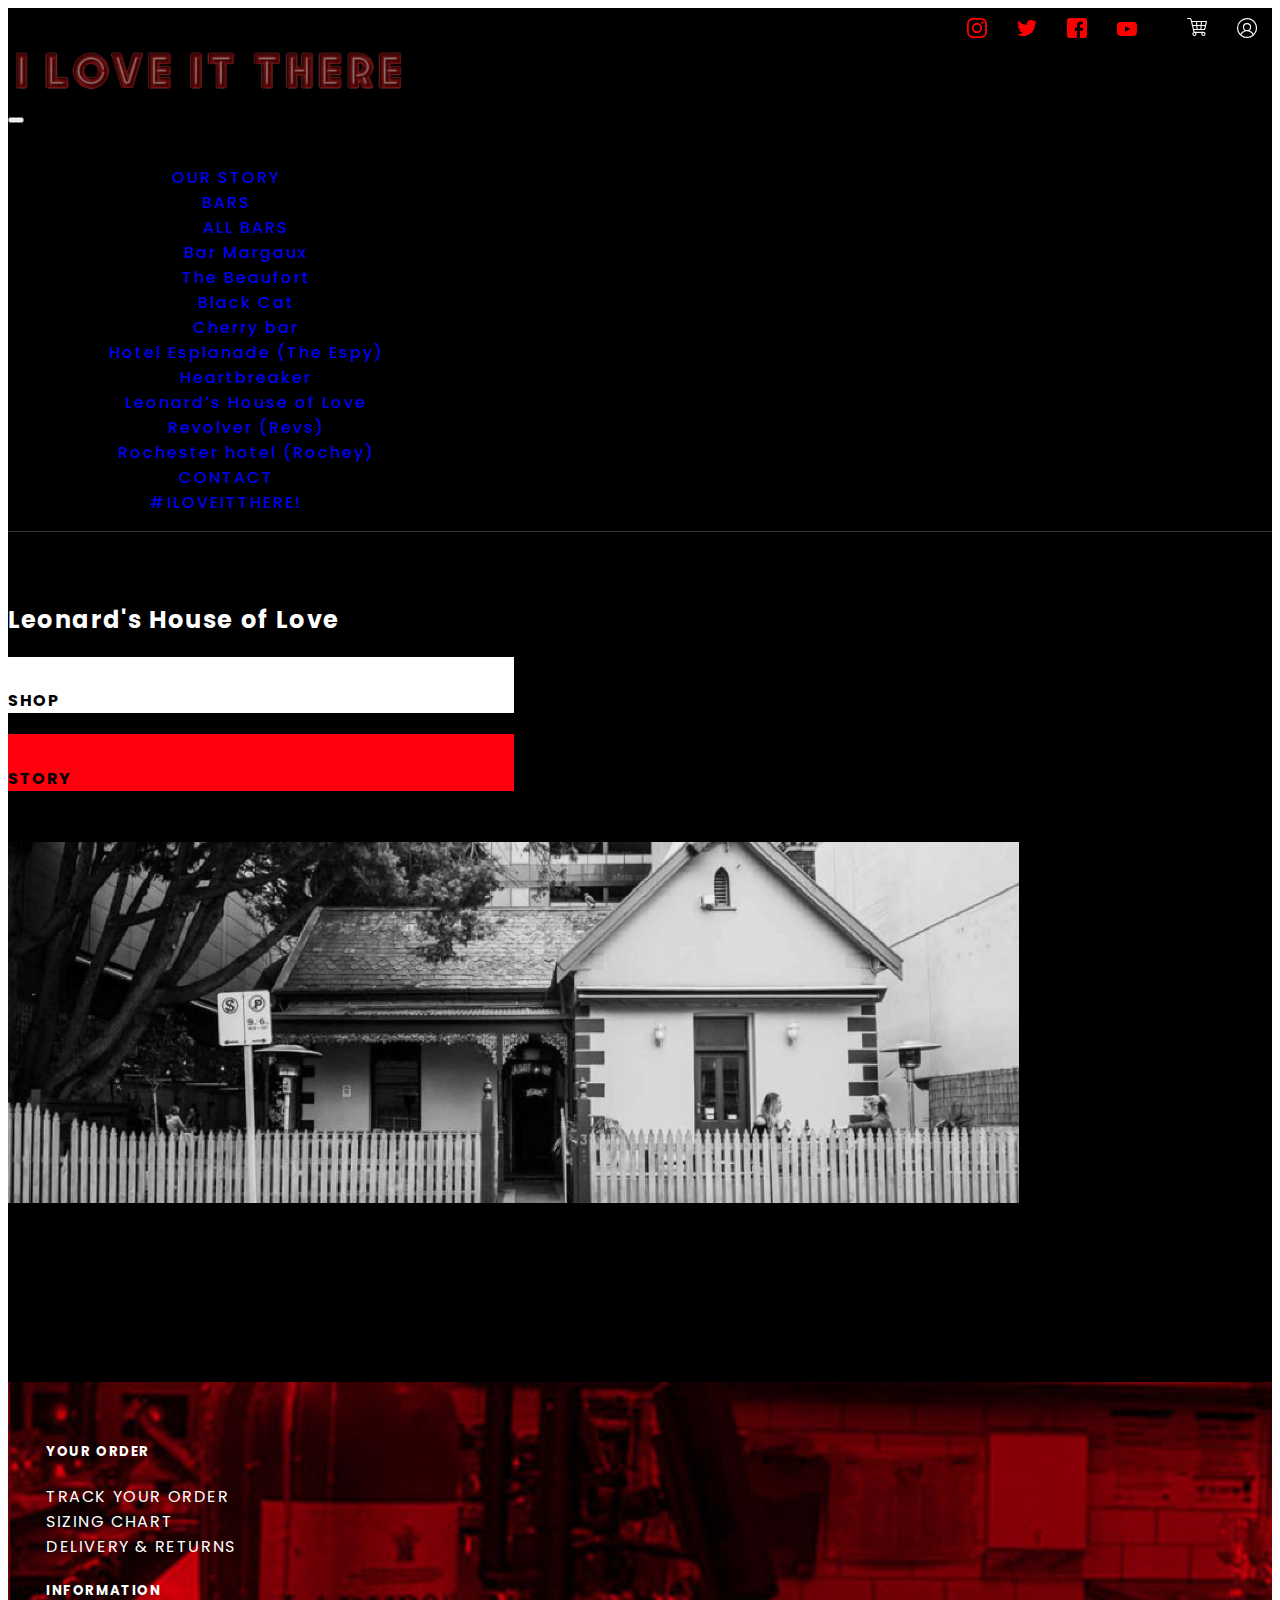
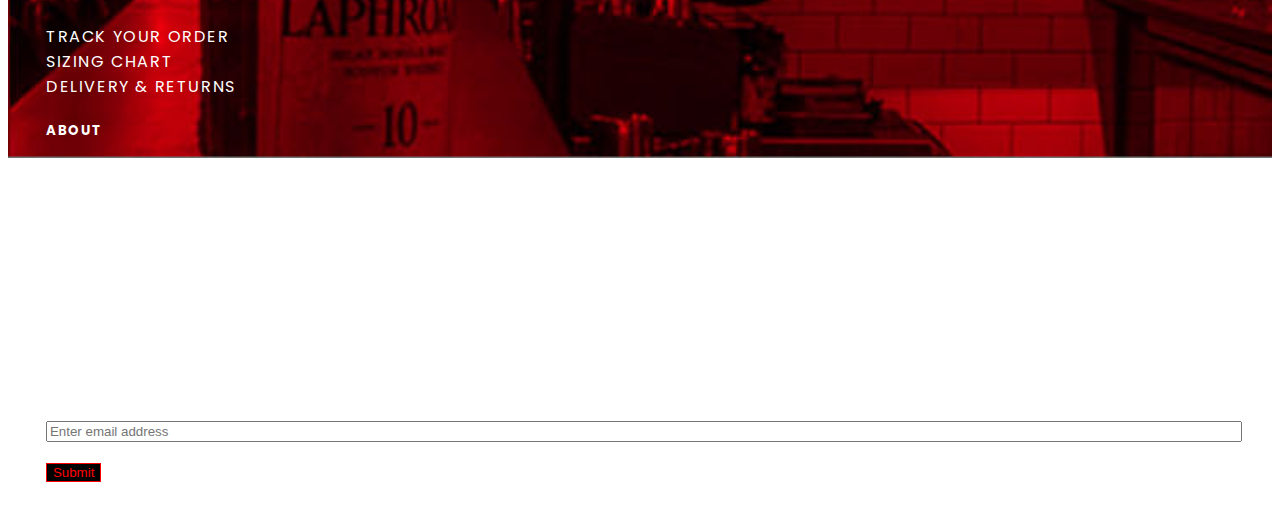
<file: leonardsstory.html>
<!DOCTYPE html>
<html lang="en">

<head>
    <meta charset="UTF-8">
    <meta http-equiv="X-UA-Compatible" content="IE=edge">
    <meta name="viewport" content="width=device-width, initial-scale=1.0">
    <link href="https://cdn.jsdelivr.net/npm/bootstrap@5.0.0-beta3/dist/css/bootstrap.min.css" rel="stylesheet"
        integrity="sha384-eOJMYsd53ii+scO/bJGFsiCZc+5NDVN2yr8+0RDqr0Ql0h+rP48ckxlpbzKgwra6" crossorigin="anonymous">
    <link rel="preconnect" href="https://fonts.gstatic.com">
    <link href="https://fonts.googleapis.com/css2?family=Poppins:wght@400;500;700&display=swap" rel="stylesheet">
    <link rel="stylesheet" href="css/leonards.css">
    <link rel="stylesheet" href="css/index.css">
    
    <title>Leonard’s Story</title>
</head>

<body>
    <div id="socials">
        <div class="socials-bar">
            <div class="socials">
                <img src="images/logo-instagram.svg">
            </div>
            <div class="socials">
                <img src="images/logo-twitter.svg">
            </div>
            <div class="socials">
                <img src="images/logo-facebook.svg">
            </div>
            <div class="socials">
                <img src="images/logo-youtube.svg">
            </div>
            <div class="socials">√
                <img src="images/logo-shoppingcart.svg">
            </div>
            <div class="socials">
                <img src="images/logo-profile.svg">
            </div>
        </div>
    </div>
    <!----------------- NAVIGATION TOP --------------->
    <div class="navigation">
        <nav class="navbar navbar-expand-lg navbar-dark bg-nav">
            <div class="container-fluid">
                <a class="navbar-brand" href="index.html">
                    <div class="logo-ilit">
                        <img src="images/ILIT-NEON-LOGO-changed.gif">
                    </div>
                </a>
                <button class="navbar-toggler" type="button" data-bs-toggle="collapse"
                    data-bs-target="#navbarNavDropdown" aria-controls="navbarNavDropdown" aria-expanded="false"
                    aria-label="Toggle navigation">
                    <span class="navbar-toggler-icon"></span>
                </button>
                <div class="collapse navbar-collapse" id="navbarNavDropdown">
                    <ul class="navbar-nav">
                        <li class="nav-item">
                            <a class="nav-link active" aria-current="page" href="story.html">OUR STORY</a>
                        </li>
                        <li class="nav-item dropdown">
                            <a class="nav-link dropdown-toggle" href="bars.html" id="navbarDropdownMenuLink" role="button"
                                data-bs-toggle="dropdown" aria-expanded="false">
                                BARS
                            </a>
                            <ul class="dropdown-menu" aria-labelledby="navbarDropdownMenuLink">
                                <li><a class="dropdown-item" href="bars.html">ALL BARS</a></li>
                                <li><a class="dropdown-item" href="#">Bar Margaux</a></li>
                                <li><a class="dropdown-item" href="#">The Beaufort</a></li>
                                <li><a class="dropdown-item" href="#">Black Cat</a></li>
                                <li><a class="dropdown-item" href="#">Cherry bar</a></li>
                                <li><a class="dropdown-item" href="#">Hotel Esplanade (The Espy)</a></li>
                                <li><a class="dropdown-item" href="#">Heartbreaker </a></li>
                                <li><a class="dropdown-item" href="leonardsshop.html">Leonard’s House of Love</a></li>
                                <li><a class="dropdown-item" href="#">Revolver (Revs) </a></li>
                                <li><a class="dropdown-item" href="#">Rochester hotel (Rochey)</a></li>
                            </ul>
                        </li>
                        <li class="nav-item">
                            <a class="nav-link" href="contact.html">CONTACT</a>
                        </li>
                        <li class="nav-item">
                            <a class="nav-link" href="gallery.html">#ILOVEITTHERE!</a>
                        </li>

                    </ul>
                </div>
            </div>
        </nav>
    </div>
    <!----------------- HERO CONTENT --------------->

    <main class="main leo">
        <div class="story">
            <div class="container-fluid leonards-width">
                <h2 class="text-white text-center my-5">Leonard's House of Love</h2>
                <div class="row">
                <div class="col-6 text-center shop-toggle">
                    <a href="leonardsshop.html"><div class="py-2"><h4>SHOP</h4></div></a>
                </div>
                <div class="col-6 text-center story-toggle">
                    <a href="leonardsstory.html"><div class="py-2"><h4>STORY</h4></div></a>
                </div>
            </div>
            <img src="images/leo-story-house.png">

        </div>
    </main>
    <footer class="footer">
        <div class="container-fluid">
            <div class="row text-white">
                <div class="col-2">
                    <h5>YOUR ORDER</h5>
                    <p>TRACK YOUR ORDER<br>
                    SIZING CHART<br>
                    DELIVERY & RETURNS</p>
                </div>
                <div class="col-2">
                    <h5>INFORMATION</h5>
                    <p>TRACK YOUR ORDER<br>
                        SIZING CHART<br>
                        DELIVERY & RETURNS</p>
                </div>
                <div class="col-2">
                    <h5>ABOUT</h5>
                    <p>TRACK YOUR ORDER<br>
                        SIZING CHART<br>
                        DELIVERY & RETURNS</p>
                </div>
                <div class="col-2">
                    <h5>CONNECT</h5>
                    <p>TRACK YOUR ORDER<br>
                        SIZING CHART<br>
                        DELIVERY & RETURNS</p>
                </div>
                <div class="col-4">
                    <form>
                        <div class="form-group">
                            <label for="exampleInputEmail1"><strong>SUBSCRIBE</strong></label>
                            <label for="exampleInputEmail1"></label>
                            <input type="email" class="form-control" id="exampleInputEmail1"
                                aria-describedby="emailHelp" placeholder="Enter email address">
                        </div>
                        <button type="submit" class="mt-2 btn btn-primary">Submit</button>
                    </form>
                </div>

            </div>
        </div>

        </div>
    </footer>
    <script src="https://cdn.jsdelivr.net/npm/bootstrap@5.0.0-beta3/dist/js/bootstrap.bundle.min.js"
        integrity="sha384-JEW9xMcG8R+pH31jmWH6WWP0WintQrMb4s7ZOdauHnUtxwoG2vI5DkLtS3qm9Ekf"
        crossorigin="anonymous"></script>
</body>

</html>
</body>
</html>
</body>
</html>
</file>
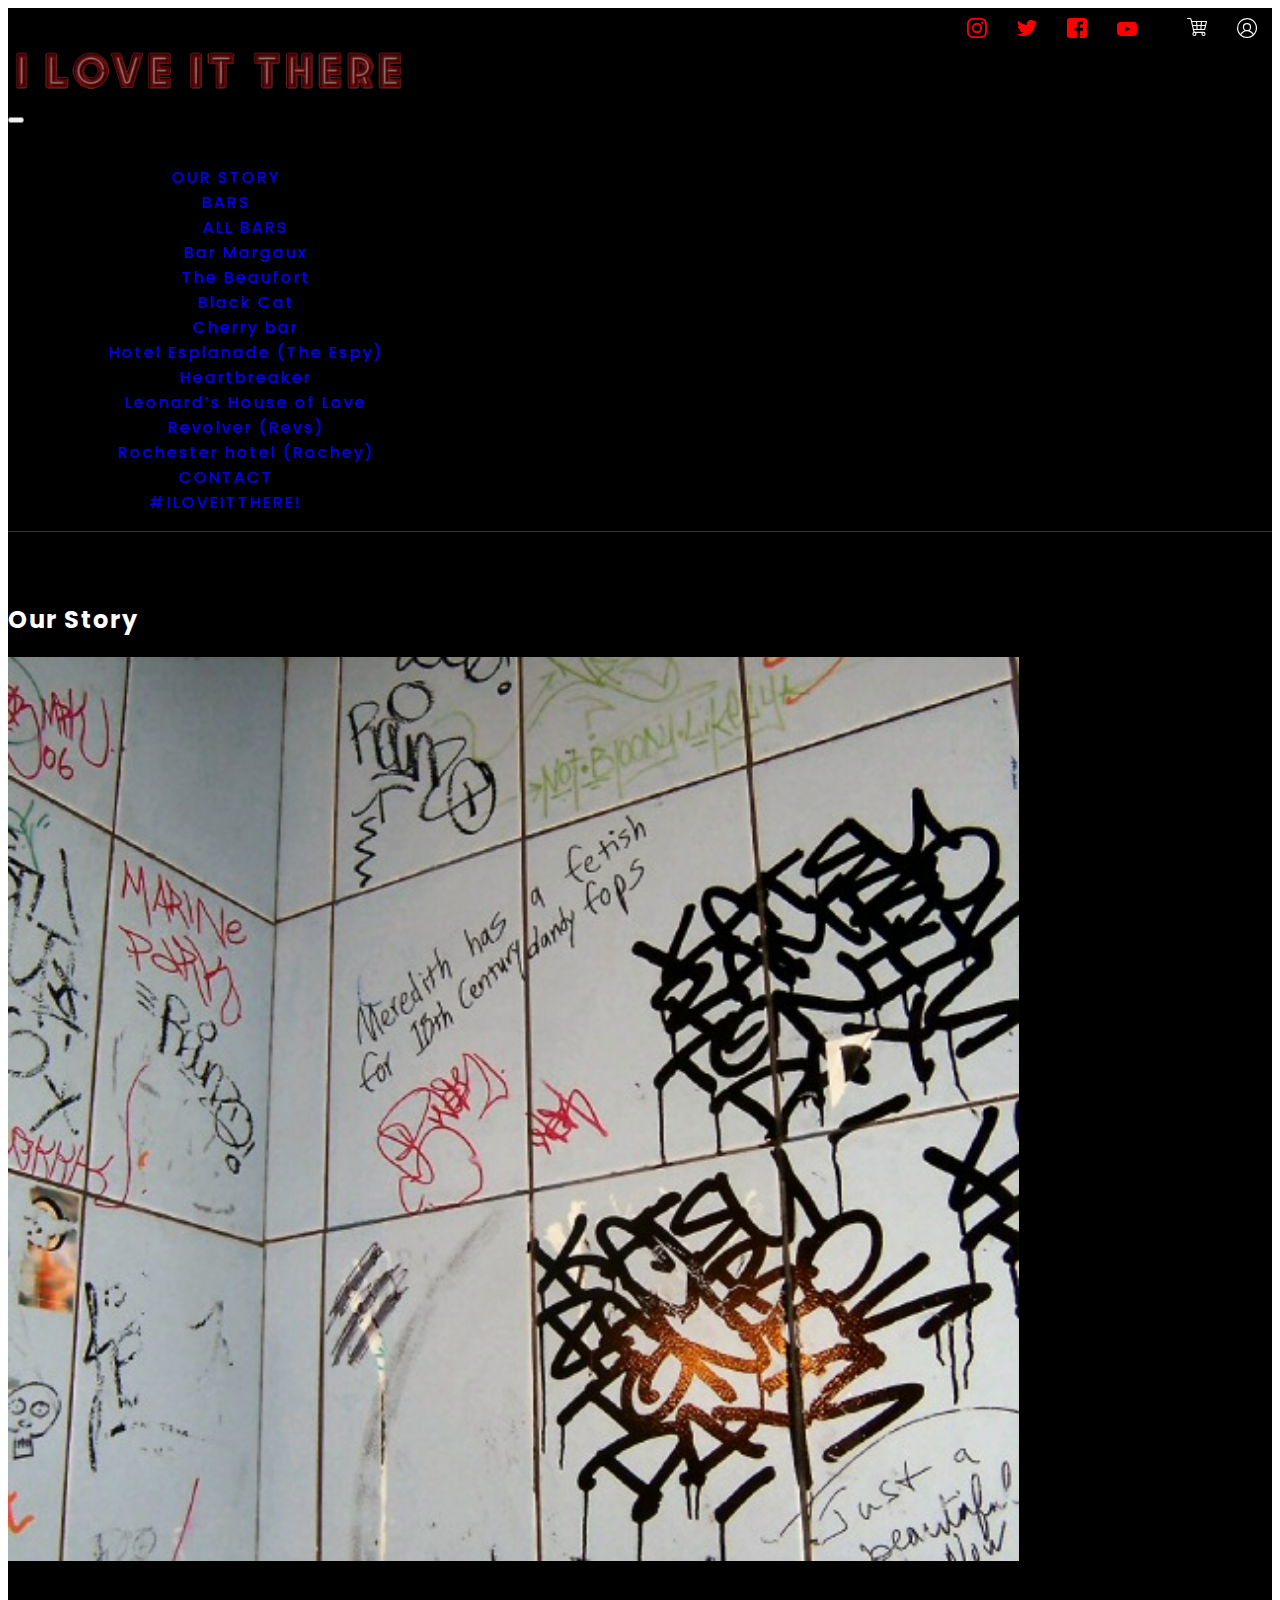
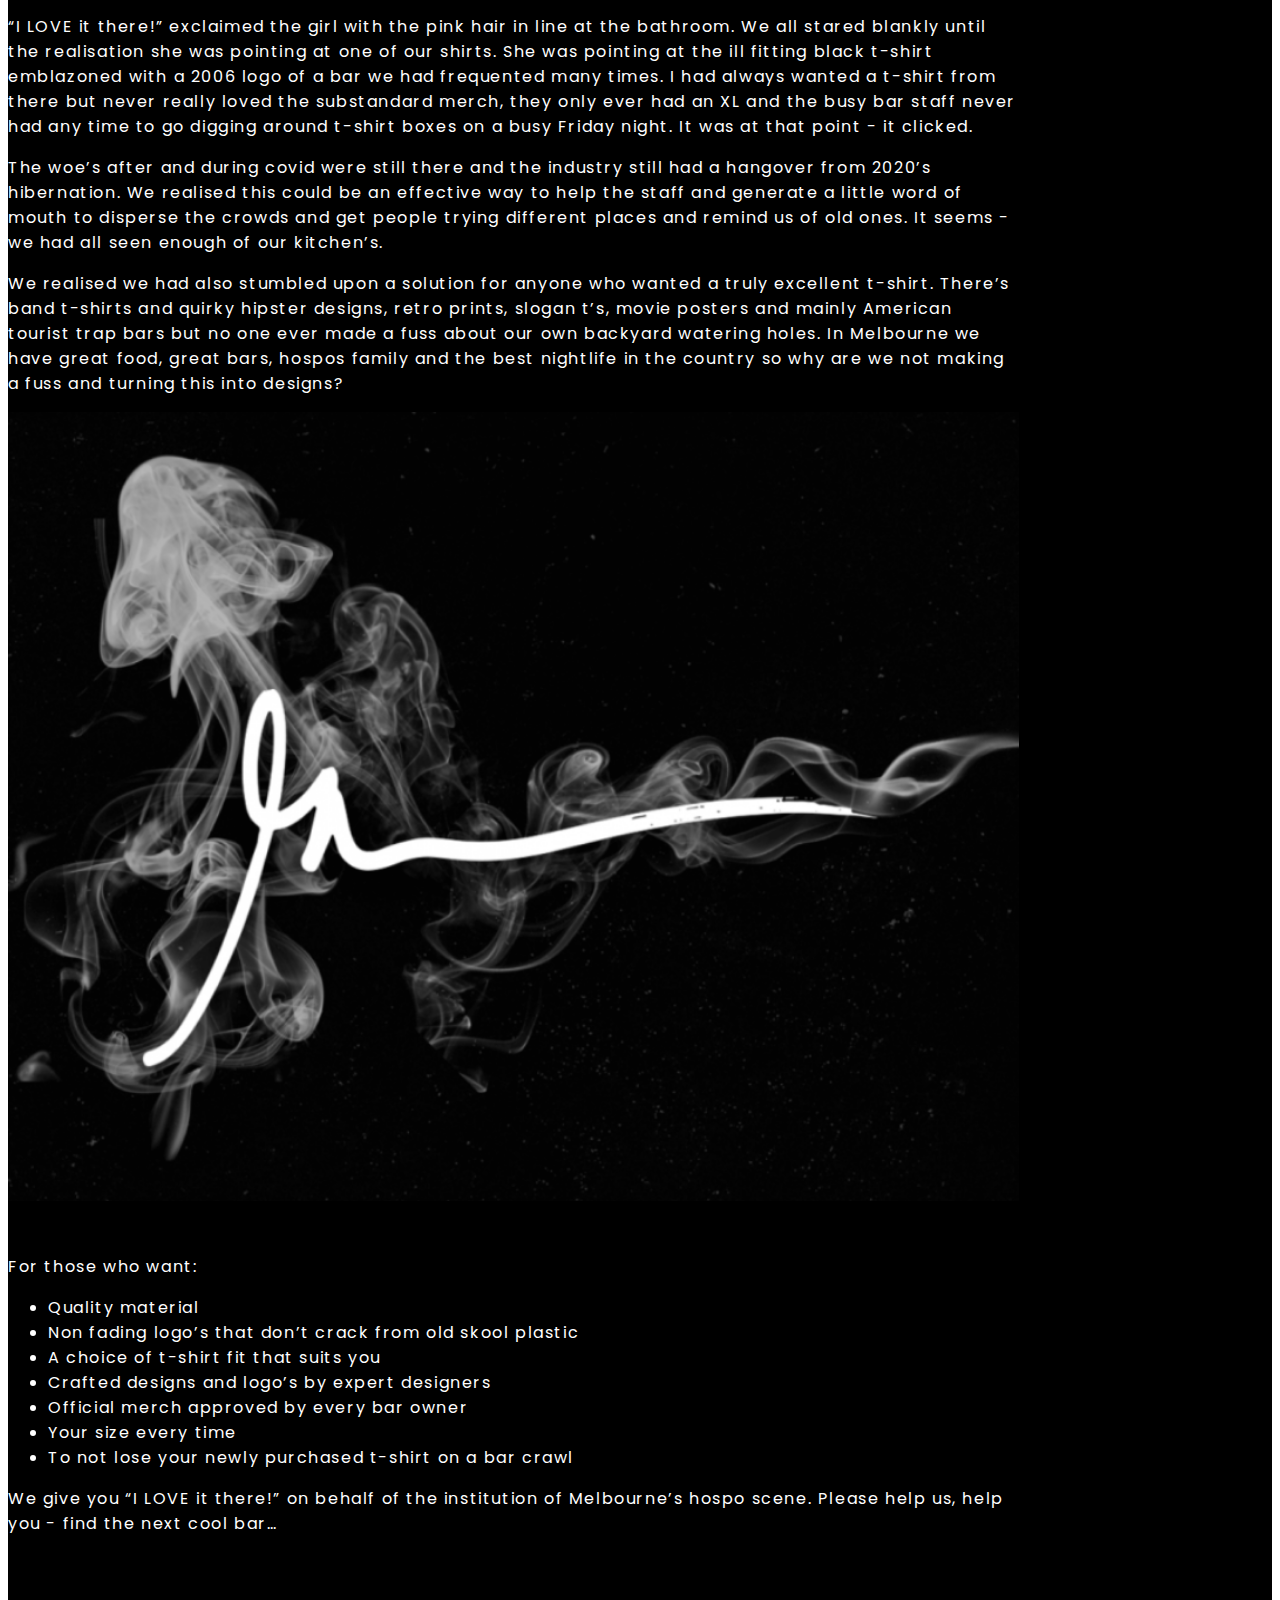
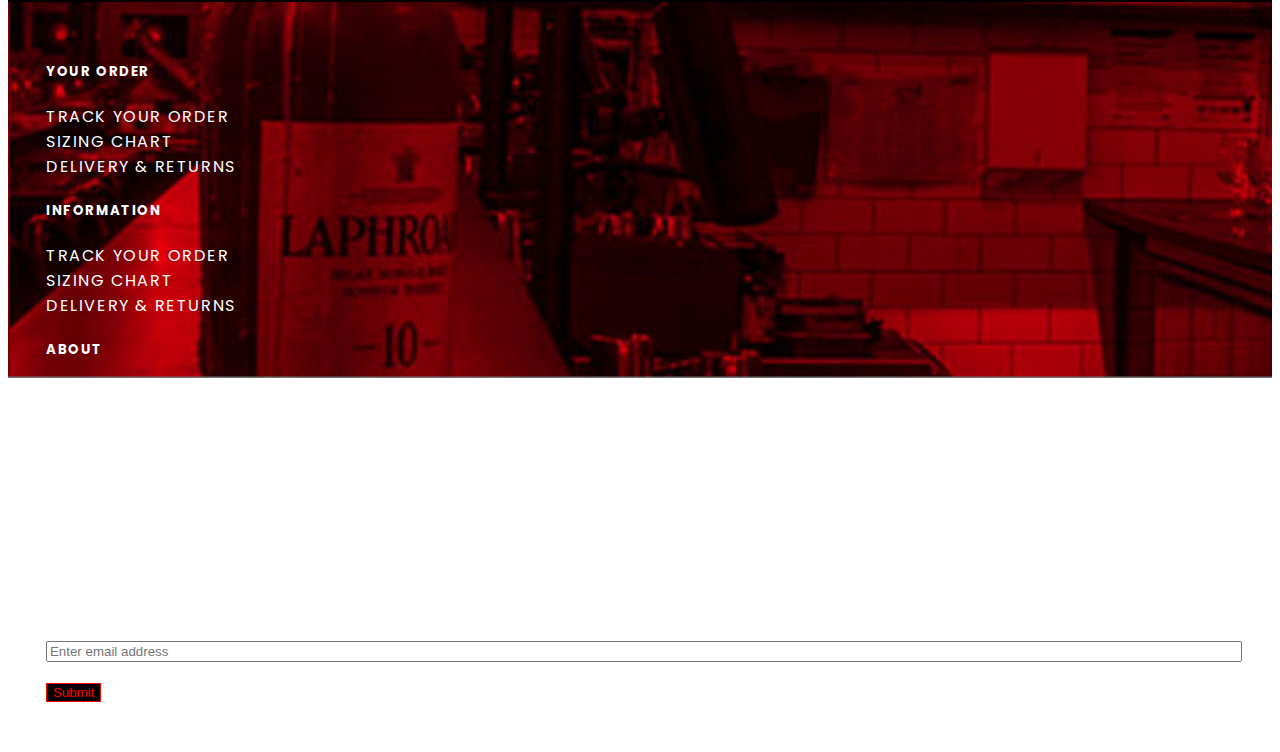
<file: story.html>
<!DOCTYPE html>
<html lang="en">

<head>
    <meta charset="UTF-8">
    <meta http-equiv="X-UA-Compatible" content="IE=edge">
    <meta name="viewport" content="width=device-width, initial-scale=1.0">
    <link href="https://cdn.jsdelivr.net/npm/bootstrap@5.0.0-beta3/dist/css/bootstrap.min.css" rel="stylesheet"
        integrity="sha384-eOJMYsd53ii+scO/bJGFsiCZc+5NDVN2yr8+0RDqr0Ql0h+rP48ckxlpbzKgwra6" crossorigin="anonymous">
    <link rel="preconnect" href="https://fonts.gstatic.com">
    <link href="https://fonts.googleapis.com/css2?family=Poppins:wght@400;500;700&display=swap" rel="stylesheet">
    <link rel="stylesheet" href="css/index.css">
    <link rel="stylesheet" href="css/story.css">
    <title>I love it there! - Our Story</title>
</head>

<body>
    <div id="socials">
        <div class="socials-bar">
            <div class="socials">
                <img src="images/logo-instagram.svg">
            </div>
            <div class="socials">
                <img src="images/logo-twitter.svg">
            </div>
            <div class="socials">
                <img src="images/logo-facebook.svg">
            </div>
            <div class="socials">
                <img src="images/logo-youtube.svg">
            </div>
            <div class="socials">√
                <img src="images/logo-shoppingcart.svg">
            </div>
            <div class="socials">
                <img src="images/logo-profile.svg">
            </div>
        </div>
    </div>
    <!----------------- NAVIGATION TOP --------------->
    <div class="navigation">
        <nav class="navbar navbar-expand-lg navbar-dark bg-nav">
            <div class="container-fluid">
                <a class="navbar-brand" href="index.html">
                    <div class="logo-ilit">
                        <img src="images/ILIT-NEON-LOGO-changed.gif">
                    </div>
                </a>
                <button class="navbar-toggler" type="button" data-bs-toggle="collapse"
                    data-bs-target="#navbarNavDropdown" aria-controls="navbarNavDropdown" aria-expanded="false"
                    aria-label="Toggle navigation">
                    <span class="navbar-toggler-icon"></span>
                </button>
                <div class="collapse navbar-collapse" id="navbarNavDropdown">
                    <ul class="navbar-nav">
                        <li class="nav-item">
                            <a class="nav-link active" aria-current="page" href="story.html">OUR STORY</a>
                        </li>
                        <li class="nav-item dropdown">
                            <a class="nav-link dropdown-toggle" href="bars.html" id="navbarDropdownMenuLink"
                                role="button" data-bs-toggle="dropdown" aria-expanded="false">
                                BARS
                            </a>
                            <ul class="dropdown-menu" aria-labelledby="navbarDropdownMenuLink">
                                <li><a class="dropdown-item" href="bars.html">ALL BARS</a></li>
                                <li><a class="dropdown-item" href="#">Bar Margaux</a></li>
                                <li><a class="dropdown-item" href="#">The Beaufort</a></li>
                                <li><a class="dropdown-item" href="#">Black Cat</a></li>
                                <li><a class="dropdown-item" href="#">Cherry bar</a></li>
                                <li><a class="dropdown-item" href="#">Hotel Esplanade (The Espy)</a></li>
                                <li><a class="dropdown-item" href="#">Heartbreaker </a></li>
                                <li><a class="dropdown-item" href="leonardsshop.html">Leonard’s House of Love</a></li>
                                <li><a class="dropdown-item" href="#">Revolver (Revs) </a></li>
                                <li><a class="dropdown-item" href="#">Rochester hotel (Rochey)</a></li>
                            </ul>
                        </li>
                        <li class="nav-item">
                            <a class="nav-link" href="contact.html">CONTACT</a>
                        </li>
                        <li class="nav-item">
                            <a class="nav-link" href="gallery.html">#ILOVEITTHERE!</a>
                        </li>

                    </ul>
                </div>
            </div>
        </nav>
    </div>
    <!----------------- HERO CONTENT --------------->

    <main class="main">
        <div class="story-hero">
            <div class="container-fluid story-width">
                <h2 class="text-white text-center my-5">Our Story</h2>
                <div class="row">
                    <div class="col-6"><img src="images/story-hero.jpg"></div>
                    <div class="col-6">
                        <p class="lead">“I LOVE it there!” exclaimed the girl with the pink hair in line at the bathroom. We all
                            stared blankly until the realisation she was pointing at one of our shirts. She was pointing
                            at the ill fitting black t-shirt emblazoned with a 2006 logo of a bar we had frequented many
                            times. I had always wanted a t-shirt from there but never really loved the substandard
                            merch, they only ever had an XL and the busy bar staff never had any time to go digging
                            around t-shirt boxes on a busy Friday night.
                            It was at that point - it clicked.</p>

                        <p>The woe’s after and during covid were still there and the industry still had a hangover from
                            2020’s hibernation. We realised this could be an effective way to help the staff and
                            generate a little word of mouth to disperse the crowds and get people trying different
                            places and remind us of old ones. It seems - we had all seen enough of our kitchen’s.</p>
                        <p>We realised we had also stumbled upon a solution for anyone who wanted a truly excellent
                            t-shirt. There’s band t-shirts and quirky hipster designs, retro prints, slogan t’s, movie
                            posters and mainly American tourist trap bars but no one ever made a fuss about our own
                            backyard watering holes. In Melbourne we have great food, great bars, hospos family and the
                            best nightlife in the country so why are we not making a fuss and turning this into designs?
                        </p>
                    </div>
                    <div class="row">
                        <div class="col-6">
                            <img src="images/story-signiture.PNG">
                        </div>
                    
                        <div class="col-6">
                            <p>For those who want:</p>

                            <ul>
                                <li>Quality material</li>
                                <li>Non fading logo’s that don’t crack from old skool plastic</li>
                                <li>A choice of t-shirt fit that suits you</li>
                                <li>Crafted designs and logo’s by expert designers</li>
                                <li>Official merch approved by every bar owner</li>
                                <li>Your size every time</li>
                                <li>To not lose your newly purchased t-shirt on a bar crawl</li>
                            </ul>
                            <p>We give you “I LOVE it there!” on behalf of the institution of Melbourne’s hospo scene.
                                Please help us, help you - find the next cool bar…</p>

                        </div>
                    </div>

                </div>
            </div>
    </main>
    <footer class="footer">
        <div class="container-fluid">
            <div class="row text-white">
                <div class="col-2">
                    <h5>YOUR ORDER</h5>
                    <p>TRACK YOUR ORDER<br>
                    SIZING CHART<br>
                    DELIVERY & RETURNS</p>
                </div>
                <div class="col-2">
                    <h5>INFORMATION</h5>
                    <p>TRACK YOUR ORDER<br>
                        SIZING CHART<br>
                        DELIVERY & RETURNS</p>
                </div>
                <div class="col-2">
                    <h5>ABOUT</h5>
                    <p>TRACK YOUR ORDER<br>
                        SIZING CHART<br>
                        DELIVERY & RETURNS</p>
                </div>
                <div class="col-2">
                    <h5>CONNECT</h5>
                    <p>TRACK YOUR ORDER<br>
                        SIZING CHART<br>
                        DELIVERY & RETURNS</p>
                </div>
                <div class="col-4">
                    <form>
                        <div class="form-group">
                            <label for="exampleInputEmail1"><strong>SUBSCRIBE</strong></label>
                            <label for="exampleInputEmail1"></label>
                            <input type="email" class="form-control" id="exampleInputEmail1"
                                aria-describedby="emailHelp" placeholder="Enter email address">
                        </div>
                        <button type="submit" class="mt-2 btn btn-primary">Submit</button>
                    </form>
                </div>

            </div>
        </div>

        </div>
    </footer>
    <script src="https://cdn.jsdelivr.net/npm/bootstrap@5.0.0-beta3/dist/js/bootstrap.bundle.min.js"
        integrity="sha384-JEW9xMcG8R+pH31jmWH6WWP0WintQrMb4s7ZOdauHnUtxwoG2vI5DkLtS3qm9Ekf"
        crossorigin="anonymous"></script>
</body>

</html>
</body>

</html>
</file>
<file: css/index.css>
/* ----------------- TYPOGRAPHY ---------------*/
body {
    font-family: 'Poppins', sans-serif;
    letter-spacing: 0.1rem;
}
a {
    text-decoration: none;
}

.text-white {
    color: white;
}
.navigation a {
    font-weight: 500;
    letter-spacing: 2px;
}
/* ----------------- SOCIAL TOP ---------------*/
.socials-bar {
    display: flex;
    justify-content: flex-end;}
.socials {
    padding-left: 15px;
    padding-right: 15px;
    padding-top: 10px;
}
.socials img {
    width: 20px;

}
#socials {
    background-color: black;
}

/* ----------------- NAVIGATION TOP ---------------*/

.navigation {
    background-color: black;
    border-bottom: 1px solid #353535;

}
.logo-ilit img {
    width: 400px;
}
.dropdown-menu a {
    text-align: left;
}
.nav-item a:hover {
    color: #FF000C!important;
}
.nav-item {
    width: 25%;
    text-align: center;
}
.navbar-nav {
    width: 100%;
    margin-left: 20px;
    padding-top: 22px;
  }




/* ----------------- HERO CONTENT ---------------*/


.home-hero {
    background-image: url(../images/bg-home-top.png);
    background-repeat: no-repeat;
    background-size: cover;
}
.home-hero .container-fluid {
    height: 800px;
    width: 80%;
    padding-top: 100px;
}
.home-hero .lead {
    margin-left: 50%;
}
.home-hero h1 {
    margin-left: 50%;
    font-weight: 700;
    font-size: 3rem;
    margin-bottom: 20px;
}
.main {
    background-color: black;
}
.home-feature .container-fluid {
    width: 80%;
    height: 600px;
    margin: 0 auto;
}
.home-feature img {
    margin-top: 5%;
    width: 100%;
}

.footer .container-fluid {
    background-image: url(../images/bg-footer-dark.jpg);
    background-repeat: no-repeat;
    background-size: cover;
    height: 300px;
    padding: 3%;
}
.btn-primary {
    background-color: black;
    color: red;
    border: 1px solid red;
    margin-top: 20px;
    margin-bottom: 50px;
  }
  .btn-primary:hover {
      background-color: rgb(118, 1, 1);
      color: white;
      border: 1px solid rgb(118, 1, 1);
}
footer .form-control {
    width: 100%;
}
</file>
<file: css/bars.css>
.main .bars-hero {
    padding-top: 50px;
}
.main {
    background-color: black;
}
.page-width {
    width:80%;
}
.bars-hero .card {
    border: 1px solid black;
    margin-top: 5%;
    background-color: black;
    }
.bars-hero .card-body {
    background-color: black;
    color: white;
}
.bars-hero .card-body a:hover {
        color: #53FF61;
    }

.margaux {
    background: url("../images/bar-margaux-red.jpg");
    background-repeat: no-repeat;
    background-size: cover;
}
.margaux:hover {
    background: url("../images/bar-margaux.jpg");
    background-repeat: no-repeat;
    background-size: cover;
}
.beaufort {
    background: url("../images/bar-beaufort-red.jpg");
    background-repeat: no-repeat;
    background-size: cover;
}
.beaufort:hover {
    background: url("../images/bar-beaufort.jpg");
    background-repeat: no-repeat;
    background-size: cover;
}
.blackcat  {
    background: url("../images/bar-black-cat-red.jpg");
    background-repeat: no-repeat;
    background-size: cover;
}
.blackcat:hover {
    background: url("../images/bar-black-cat.jpg");
    background-repeat: no-repeat;
    background-size: cover;
}
.cherrybar {
    background: url("../images/bar-cherry-bar-red.jpg");
    background-repeat: no-repeat;
    background-size: cover;
}
.cherrybar:hover {
    background: url("../images/bar-cherry-bar.jpg");
    background-repeat: no-repeat;
    background-size: cover;
}
.espy {
    background: url("../images/bar-espy-red.jpg");
    background-repeat: no-repeat;
    background-size: cover;
}
.espy:hover {
    background: url("../images/bar-espy.jpg");
    background-repeat: no-repeat;
    background-size: cover;
}
.heart {
    background: url("../images/bar-heartbreaker-red.jpg");
    background-repeat: no-repeat;
    background-size: cover;
}
.heart:hover {
    background: url("../images/bar-heartbreaker.jpg");
    background-repeat: no-repeat;
    background-size: cover;
}
.leo {
    background: url("../images/bar-leos-red.jpg");
    background-repeat: no-repeat;
    background-size: cover;
}
.leo:hover {
    background: url("../images/bar-leos.jpg");
    background-repeat: no-repeat;
    background-size: cover;
}
.rev  {
    background: url("../images/bar-rev-red.jpg");
    background-repeat: no-repeat;
    background-size: cover;
}
.rev:hover {
    background: url("../images/bar-rev.jpg");
    background-repeat: no-repeat;
    background-size: cover;
}
.rochy {
    background: url("../images/bar-rochy-red.jpg");
    background-repeat: no-repeat;
    background-size: cover;
}
.rochy:hover {
    background: url("../images/bar-rochy.jpg");
    background-repeat: no-repeat;
    background-size: cover;
}
</file>
<file: css/beaufort.css>
.main .beaufort-hero {
    background-color: darkblue;
    height: 800px;
    padding-top: 50px;

}
</file>
<file: css/contact.css>
.main .contact-hero {
    background-color: black;
    min-height: 100vh;
    padding-top: 50px;
    
}
<-------Text----->
.main p{
    color:white;
}
.main li{
    color:white;
}
.main ul{
    color:white;
}
#h3{
    color:white;
}
.main img{
    width:100%;
    padding-bottom: 30px;
}
/*
.col-6{
    border:1px solid yellow;
}*/
.story-width{
    width:80%;
}

.contact-hero .form-control {
    width: 50%;
}

.socials img{
    width:16%
}

footer .form-control {
    width: 100%;
}
</file>
<file: css/gallery.css>
.gallery-width {
    width: 80%;
}
.main .gallery-hero {
    background-color: black;
    height: 100%;
    padding-top: 50px;
    padding-bottom: 50px;
}
.gallery-hero img {
    width: 100%;
    margin-bottom: 20px;
}
</file>
<file: css/leonards.css>
.main .shop {
    background-color: black;
    height: 800px;
    padding-top: 50px;
}
.main .story {
    background-color: black;
    height: 800px;
    padding-top: 50px;
}

.leonards-width {
    width:80%;
}
.shop .shop-toggle {
    background-color: #FF000C;
    width: 50%;
    margin: 0px;
    padding-top: 10px;
}
.shop .story-toggle {
    background-color: white;
    width: 50%;
    margin: 0px;
    padding-top: 10px;
}
.story .story-toggle {
    background-color: #FF000C;
    width: 50%;
    margin: 0px;
    padding-top: 10px;
}
.story .shop-toggle {
    background-color: white;
    width: 50%;
    margin: 0px;
    padding-top: 10px;
}

.leo a {
    color: black;
}
.leo a:hover {
    color: #53FF61;
    cursor: pointer;
}

.main img{
    width:100%;
    margin-top: 30px;
    padding-bottom: 30px;
}
</file>
<file: css/story.css>
.main .story-hero {
    background-color: black;
    height: 100%;
    padding-top: 50px;
    padding-bottom: 50px;

}
.main p{
    color:white;
}
.main li{
    color:white;
}
.main img{
    width:100%;
    padding-bottom: 30px;
}
.story-signiture img{
    width:20%;
    height:70%
    padding-left: 30px;
}
/*
.col-6{
    border:1px solid yellow;
}*/
.story-width{
    width:80%;
}
</file>
